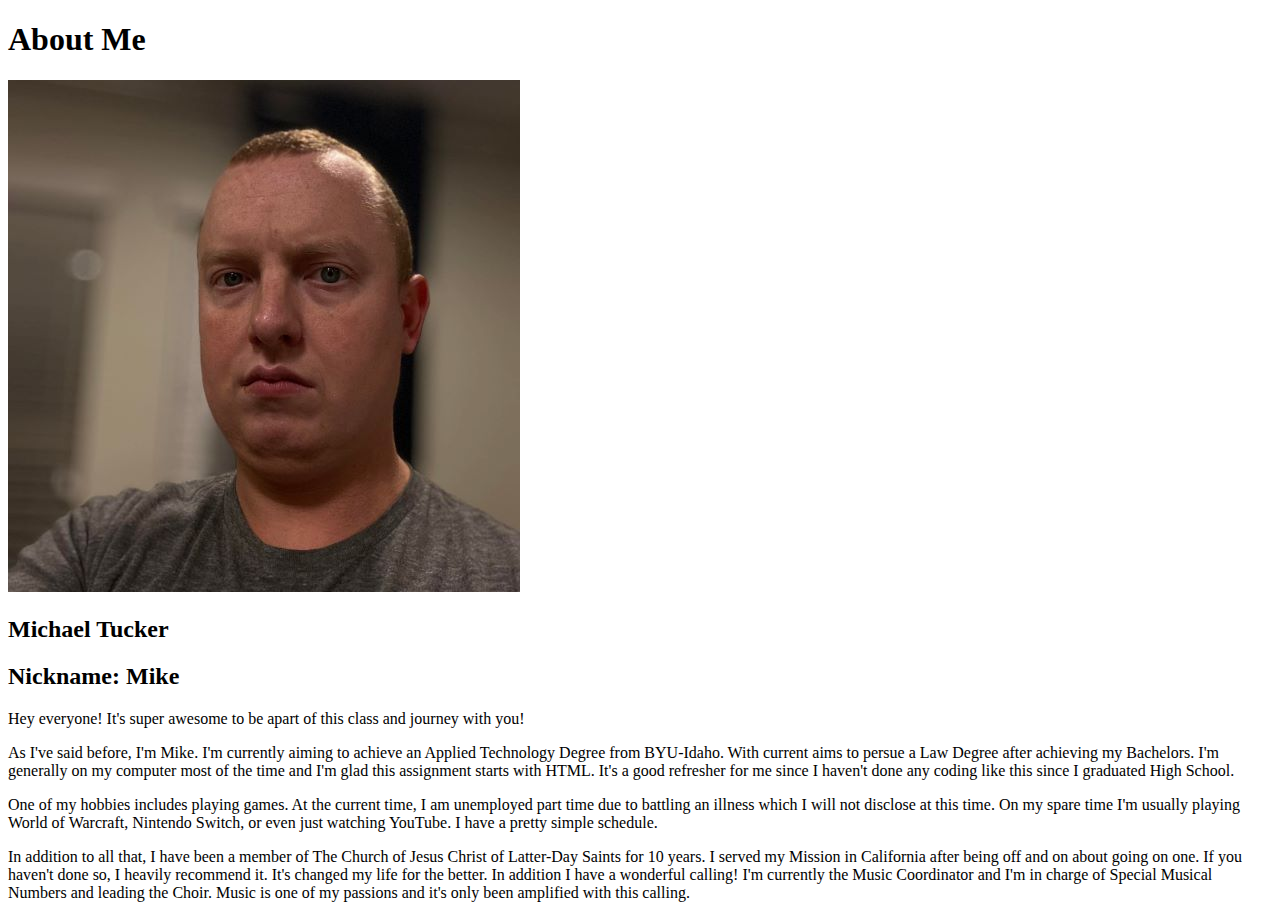
<file: aboutme/index.html>
<!DOCTYPE html>
<html lang="en">
<head>
    <meta charset="UTF-8">
    <meta http-equiv="X-UA-Compatible" content="IE=edge">
    <meta name="viewport" content="width=device-width, initialscale=1.0">
    <title>All About Me</title>
</head>
<body>
    <h1>About Me</h1>
    <img alt="Image of Me" src="images/my photo.jpg">
    <h2>Michael Tucker</h2>
    <h2>Nickname: Mike</h2>
    <p>Hey everyone! It's super awesome to be apart of this class and journey with you!</p>
    <p>As I've said before, I'm Mike. I'm currently aiming to achieve an Applied Technology Degree from BYU-Idaho. With current aims to persue a Law Degree after achieving my Bachelors. I'm generally on my computer most of the time and I'm glad this assignment starts with HTML. It's a good refresher for me since I haven't done any coding like this since I graduated High School.</p>
    <p>One of my hobbies includes playing games. At the current time, I am unemployed part time due to battling an illness which I will not disclose at this time. On my spare time I'm usually playing World of Warcraft, Nintendo Switch, or even just watching YouTube. I have a pretty simple schedule.</p>
    <p>In addition to all that, I have been a member of The Church of Jesus Christ of Latter-Day Saints for 10 years. I served my Mission in California after being off and on about going on one. If you haven't done so, I heavily recommend it. It's changed my life for the better. In addition I have a wonderful calling! I'm currently the Music Coordinator and I'm in charge of Special Musical Numbers and leading the Choir. Music is one of my passions and it's only been amplified with this calling. </p>
</body>
</file>
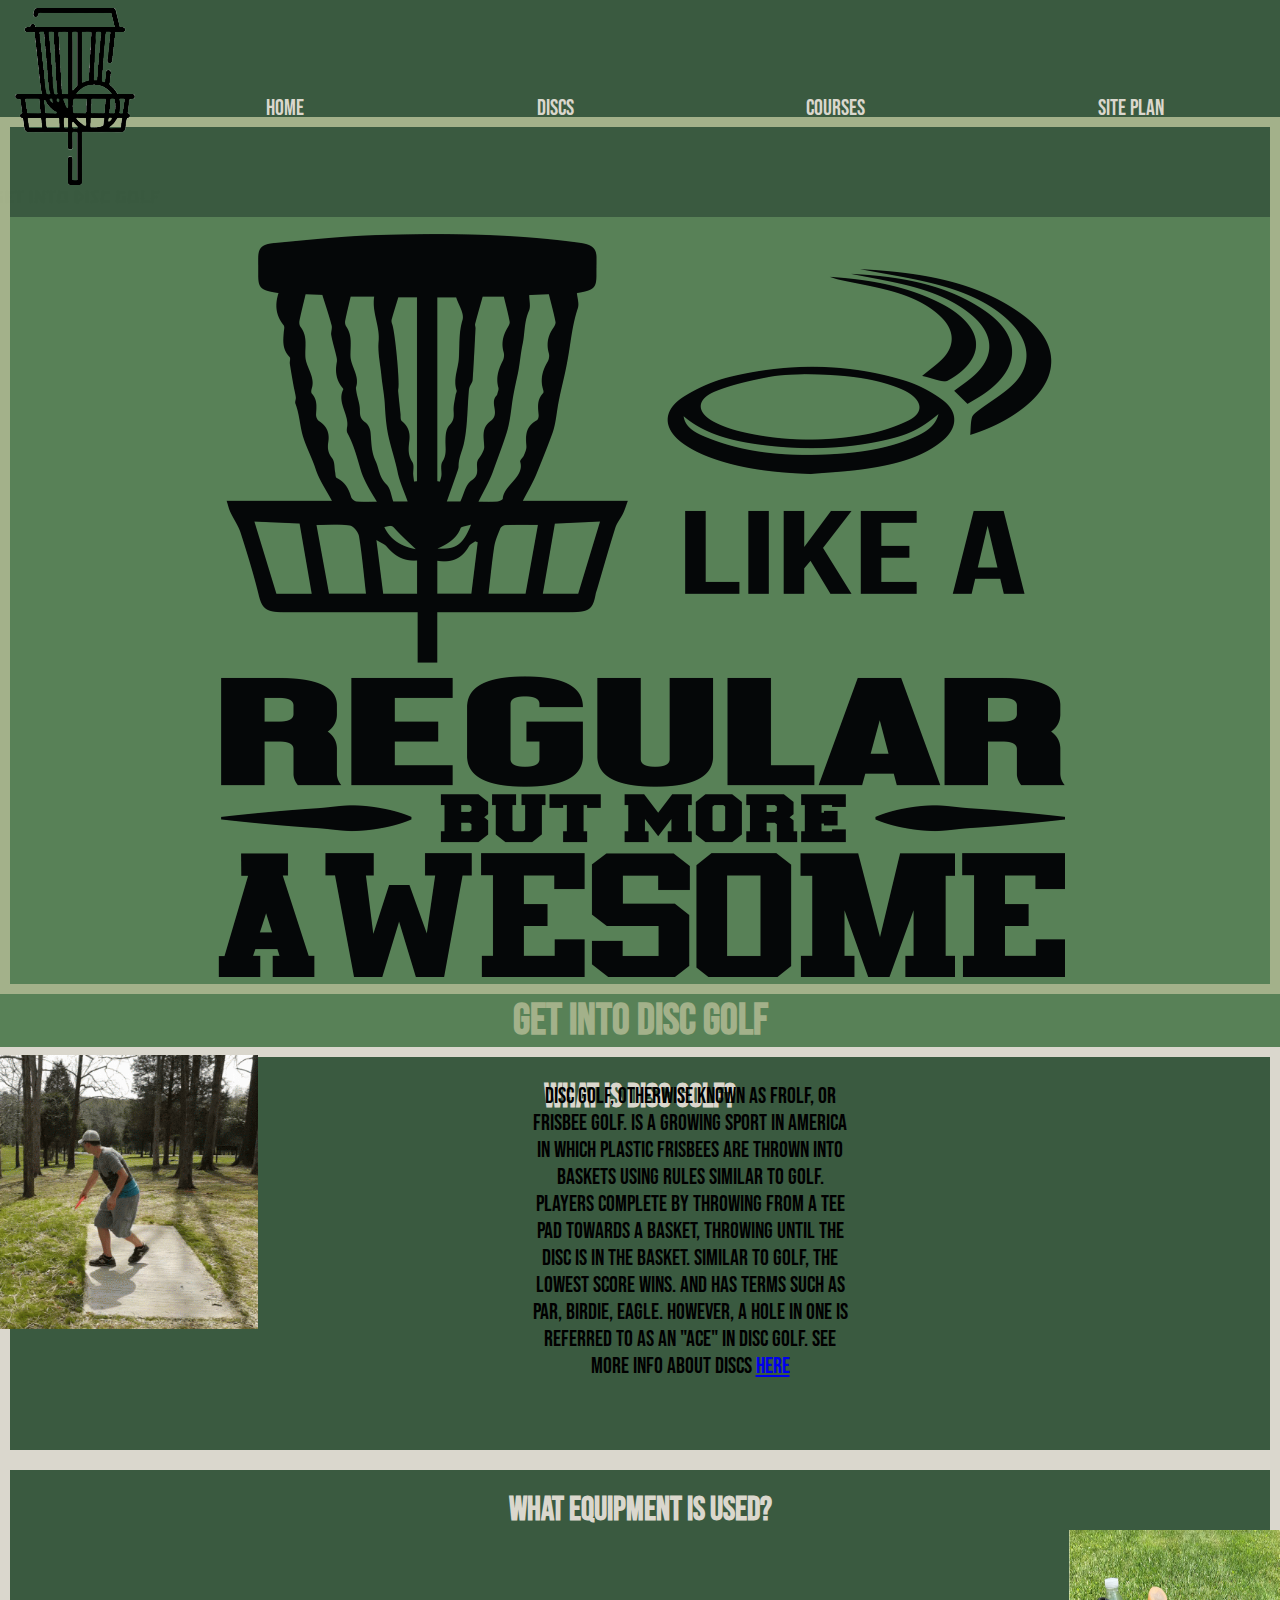
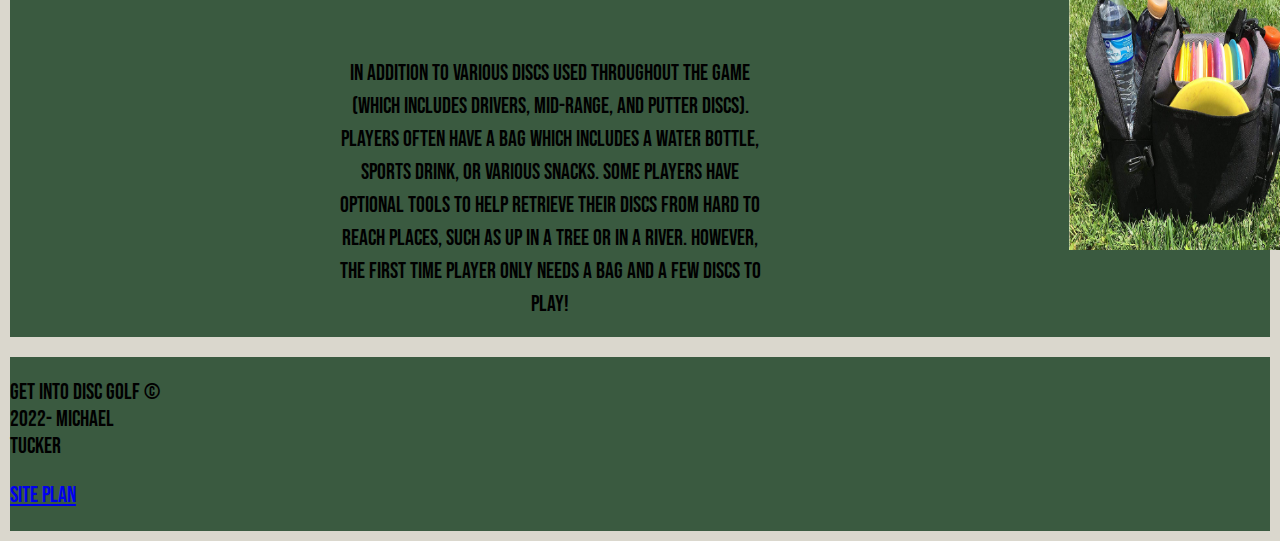
<file: discgolfsite/index.html>
<!DOCTYPE html>
<html lang="en">
<head>
    <link rel="stylesheet" href="styles/style.css">
    <meta charset="UTF-8">
    <meta http-equiv="X-UA-Compatible" content="IE=edge">
    <meta name="viewport" content="width=device-width, initial-scale=1.0">
    <title>Get Into Disc Golf Website | Get Into Disc Golf | Home Page</title>
</head>
<body>
    <div id="content">
        <header>
            <a id="logo_link" href="index.html">
                <img class="disc golf logo" src="images/discgolflogo.png" alt="Get Into Disc Golf Logo">
            </a>
            <nav>
                <a href="index.html">Home</a>
                <a href="discs.html">Discs</a>
                <a href="courses.html">Courses</a>
                <a href="site-plan-disc.html">Site Plan</a>
            </nav>
        </header>
        <div id="awesome">
            <div id="awesome-box">
                <image class="awesome-img" src="images/Home Page/homepageimage1.png" alt="Disc Golf is like regular golf, but more awesome">
                </div>
            </div>
        <main class="home-content">
            <section id="awesome-msg">
                <h1 class="disc-intro">Get Into Disc Golf</h1>
            </section>
            <section class="what-is-disc">
                <h2>What is Disc Golf?</h2>
                <img class="disc-gif" src="images/Home Page/discgolfgif.gif" alt="Man Throwing Disc">
                <p>Disc Golf, otherwise known as Frolf, or Frisbee Golf. Is a growing sport in America in which plastic frisbees are thrown into baskets using rules similar to Golf. Players complete by throwing from a tee pad towards a basket, throwing until the disc is in the basket. Similar to Golf, the lowest score wins. And has terms such as Par, Birdie, Eagle. However, a Hole in One is referred to as an "Ace" in Disc Golf. See more info about discs <a href="discs.html">here</a></p>
            </section>
            <section class="equipment">
                <h2>What Equipment Is Used?</h2>
                <img class="disc-bag" src="images/Home Page/bag.png" alt="Disc Golf Bag">
                <p>In addition to various Discs used throughout the game (which includes Drivers, Mid-Range, and Putter Discs). Players often have a bag which includes a water bottle, sports drink, or various snacks. Some players have optional tools to help retrieve their discs from hard to reach places, such as up in a tree or in a river. However, the first time player only needs a bag and a few discs to play!</p>
            </section> 
        </main>
        <footer>
            <div id="background">
                <p>Get into Disc Golf &copy; 2022- Michael Tucker</p> 
                <p><a href="site-plan-disc.html">Site Plan</a></p>
            </div>
        </footer>
    </div>
</body>
</html>
</file>
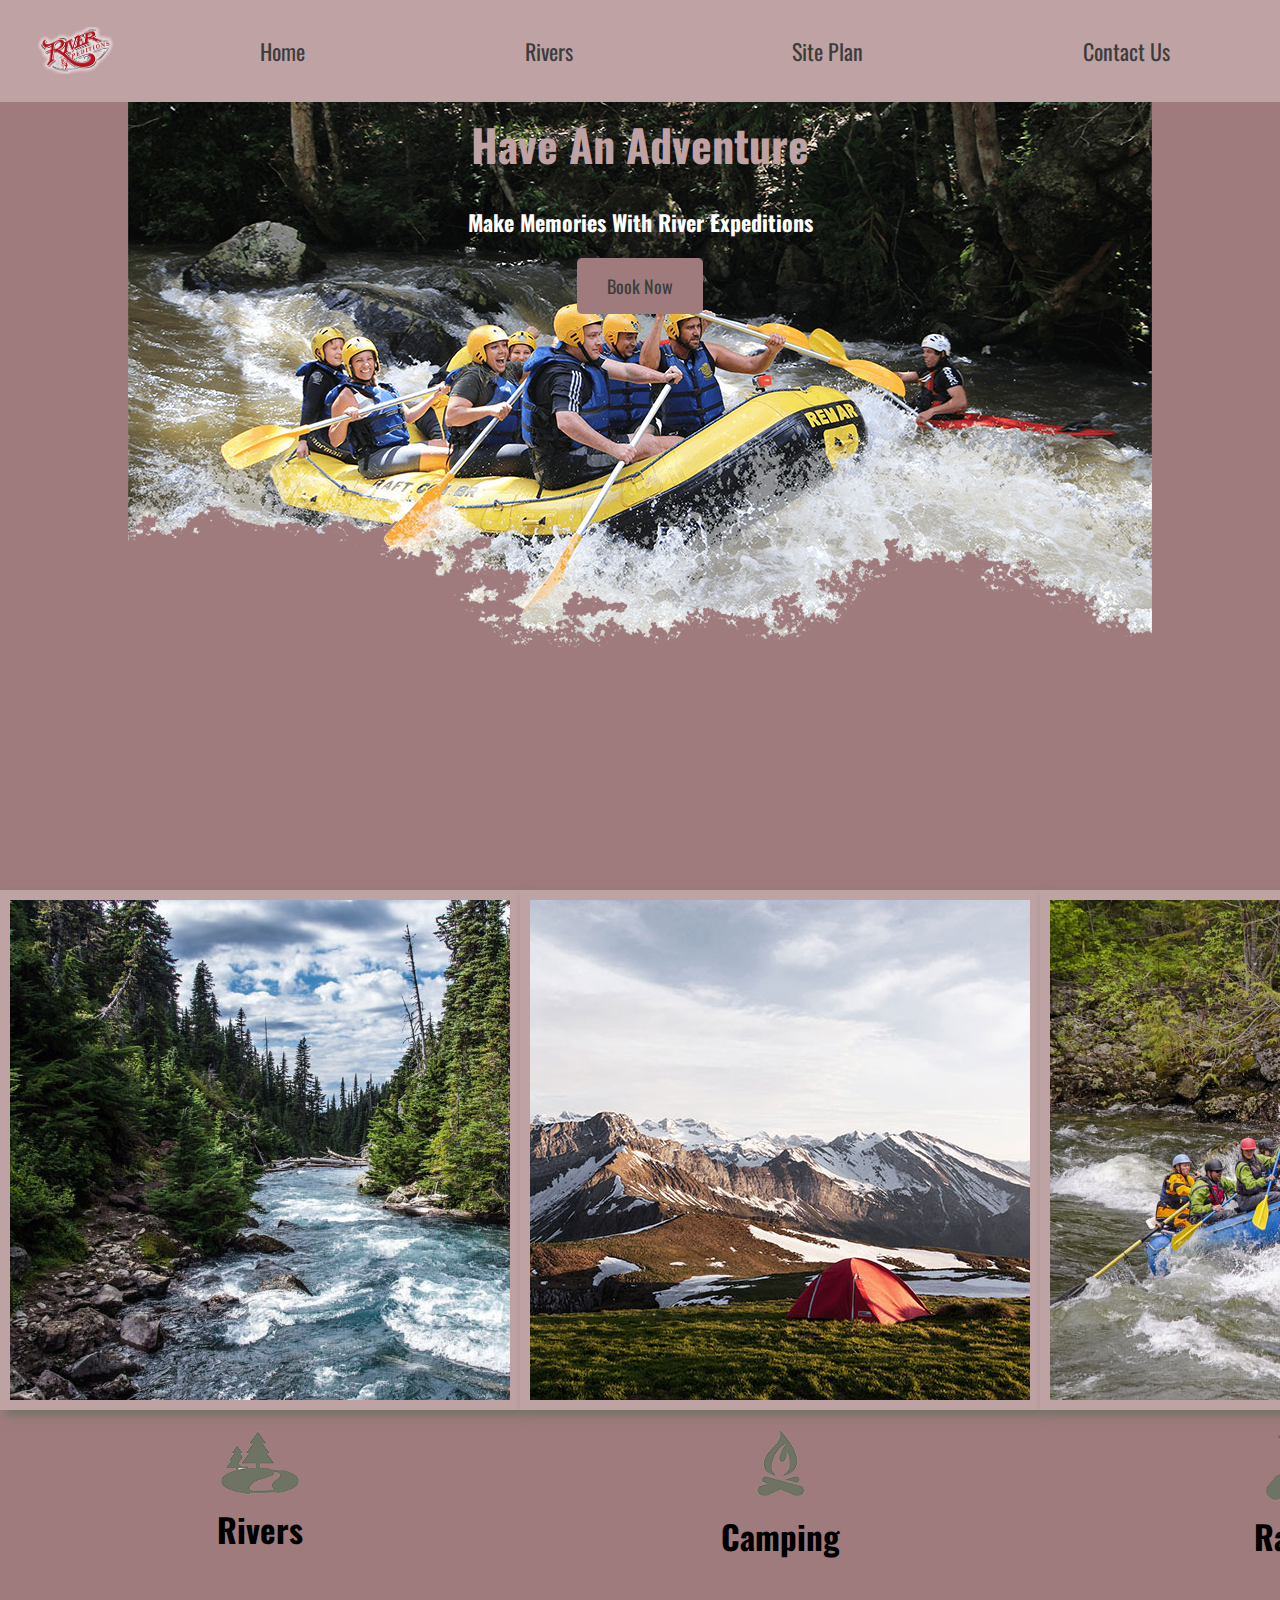
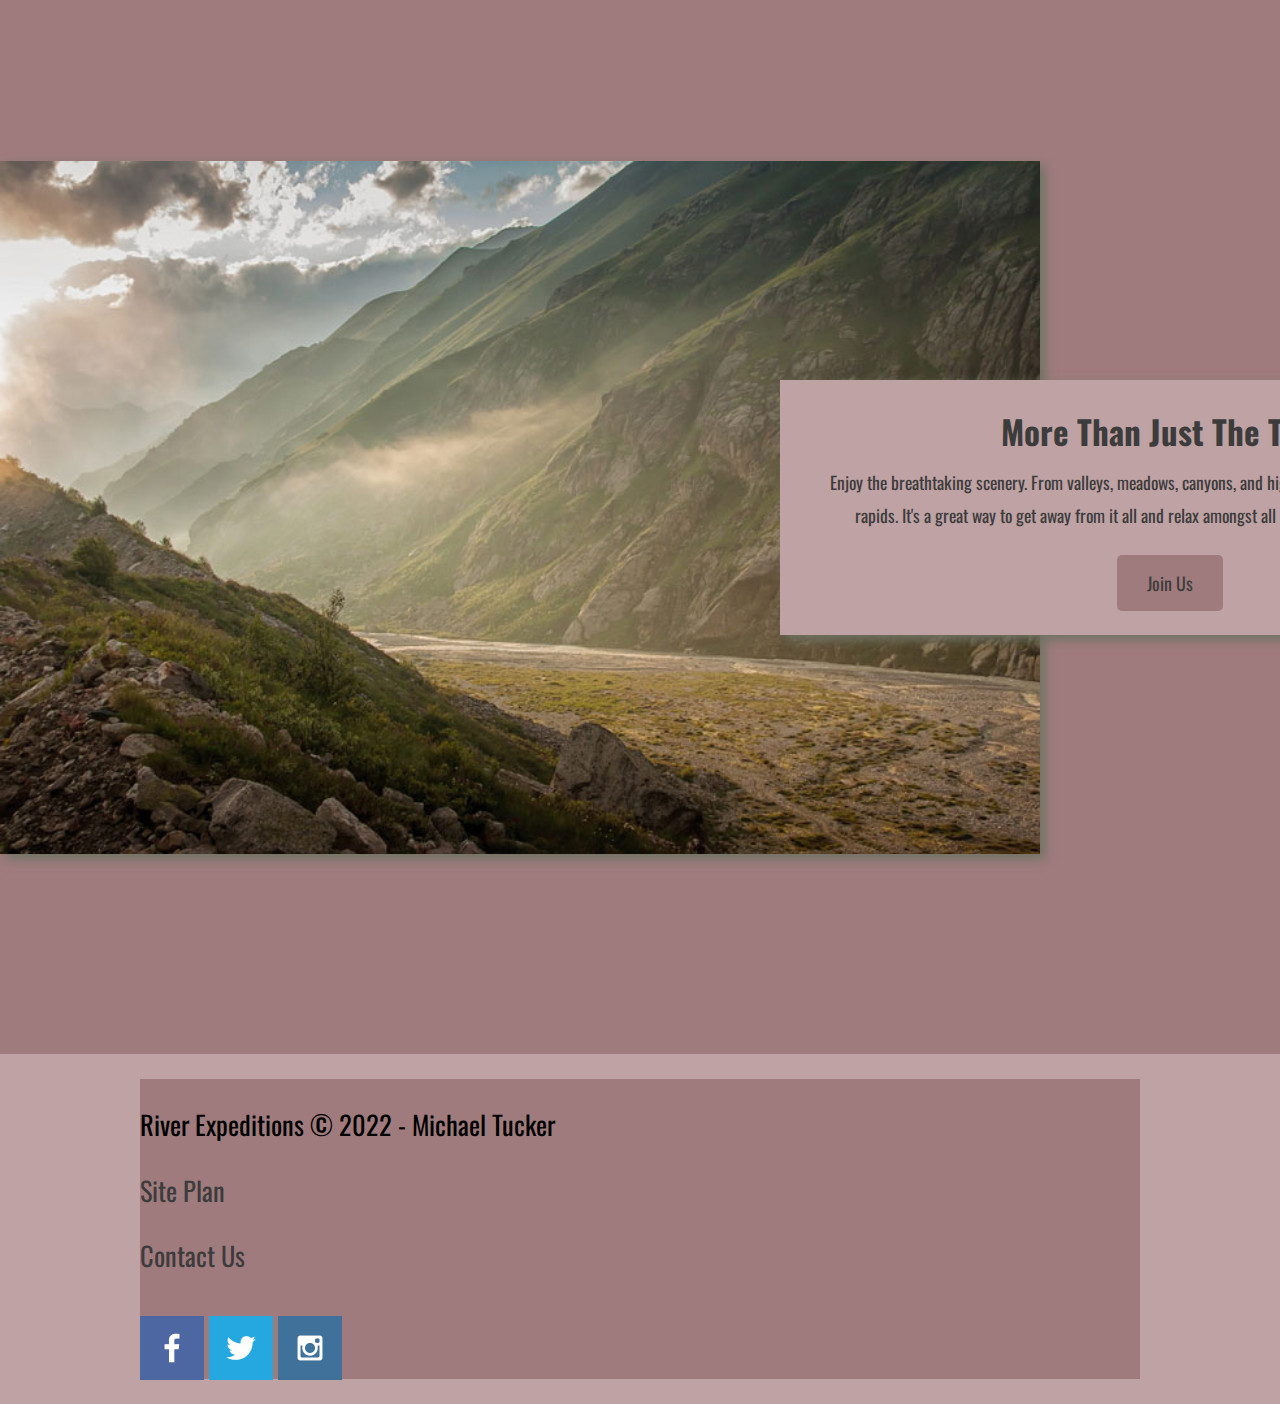
<file: wwr/index.html>
<!DOCTYPE html>
<html lang="en">
<head>
    <link rel="stylesheet" href="styles/style.css">
    <meta charset="UTF-8">
    <meta http-equiv="X-UA-Compatible" content="IE=edge">
    <meta name="viewport" content="width=device-width, initial-scale=1.0">
    <title>Whitewater Rafting Vacations | River Expeditions | Home</title>
</head>
<body>
    <div id="content">
    <header>
        <a id="logo_link" href="index.html">
            <img class="logo" src="images/riverexpeditions.png" alt="River Expeditions Logo">
        </a>
        <nav>
            <a href="index.html">Home</a>
            <a href="rivers.html">Rivers</a>
            <a href="site-plan-rafting.html">Site Plan</a>
            <a href="contactus.html">Contact Us</a>
        </nav>
    </header>
    <div id="hero">
        <div id="hero-box">
            <image class="hero-img" src="images/hero.png" alt="People enjoying white water rafting">
        </div>
        <section id="hero-msg">
            <h1 class="home-title">Have An Adventure</h1>
            <h4>Make Memories With River Expeditions</h4>
            <div class='button-box'>
                <a class='book' href="rates.html">Book Now</a>
            </div>
    </section>
</div>
<main class="home-grid">
    <section class="rivers-card">
        <img class="card-img" src="images/rivers.jpg" alt="river in forest">
        <img class="icon" src="images/river_icon.png" alt="river icon">
        <h2>Rivers</h2>
    </section>
    <section class="camping-card">
        <img class="card-img" src="images/camping.jpg" alt="tent in mountains">
        <img class="icon" src="images/fire_icon.png" alt="fire icon">
        <h2>Camping</h2>
    </section>
    <section class="rapids-card">
        <img class="card-img" src="images/rapids.jpg" alt="rafting boat">
        <img class="icon" src="images/oars.png" alt="oars icon">
        <h2>Rapids</h2>
    </section>
    <img class="mountains" src="images/mountains.jpg" alt="Misty mountains">
    <section class="msg">
        <h2>More Than Just The Thrill</h2>
        <p>Enjoy the breathtaking scenery. From valleys, meadows, canyons, and high peaks; it's way more than just the rapids. It's a great way to get away from it all and relax amongst all the beauty of the great outdoors. </p>
        <a class='join' href="rivers.html">Join Us</a>
    </section>
</main>
<footer>
    <div id="background">
    <p> River Expeditions &copy; 2022 - Michael Tucker</p>
    <p><a href="site-plan_rafting.html">Site Plan</a></p>
    <p><a href="contactus.html">Contact Us</a></p>
    <div class="social">
        <a href="https://facebook.com" target="_blank">
            <img src="images/facebook.png" alt="fb icon">
        </a>
        <a href="https://twitter.com" target="_blank">
            <img src="images/twitter.png" alt="twitter icon">
        </a>
        <a href="https://instagram.com" target="_blank">
            <img src="images/instagram.png" alt="instagram icon">
        </a>
    </div>
</div>
</footer>
</body>
</html>
</file>
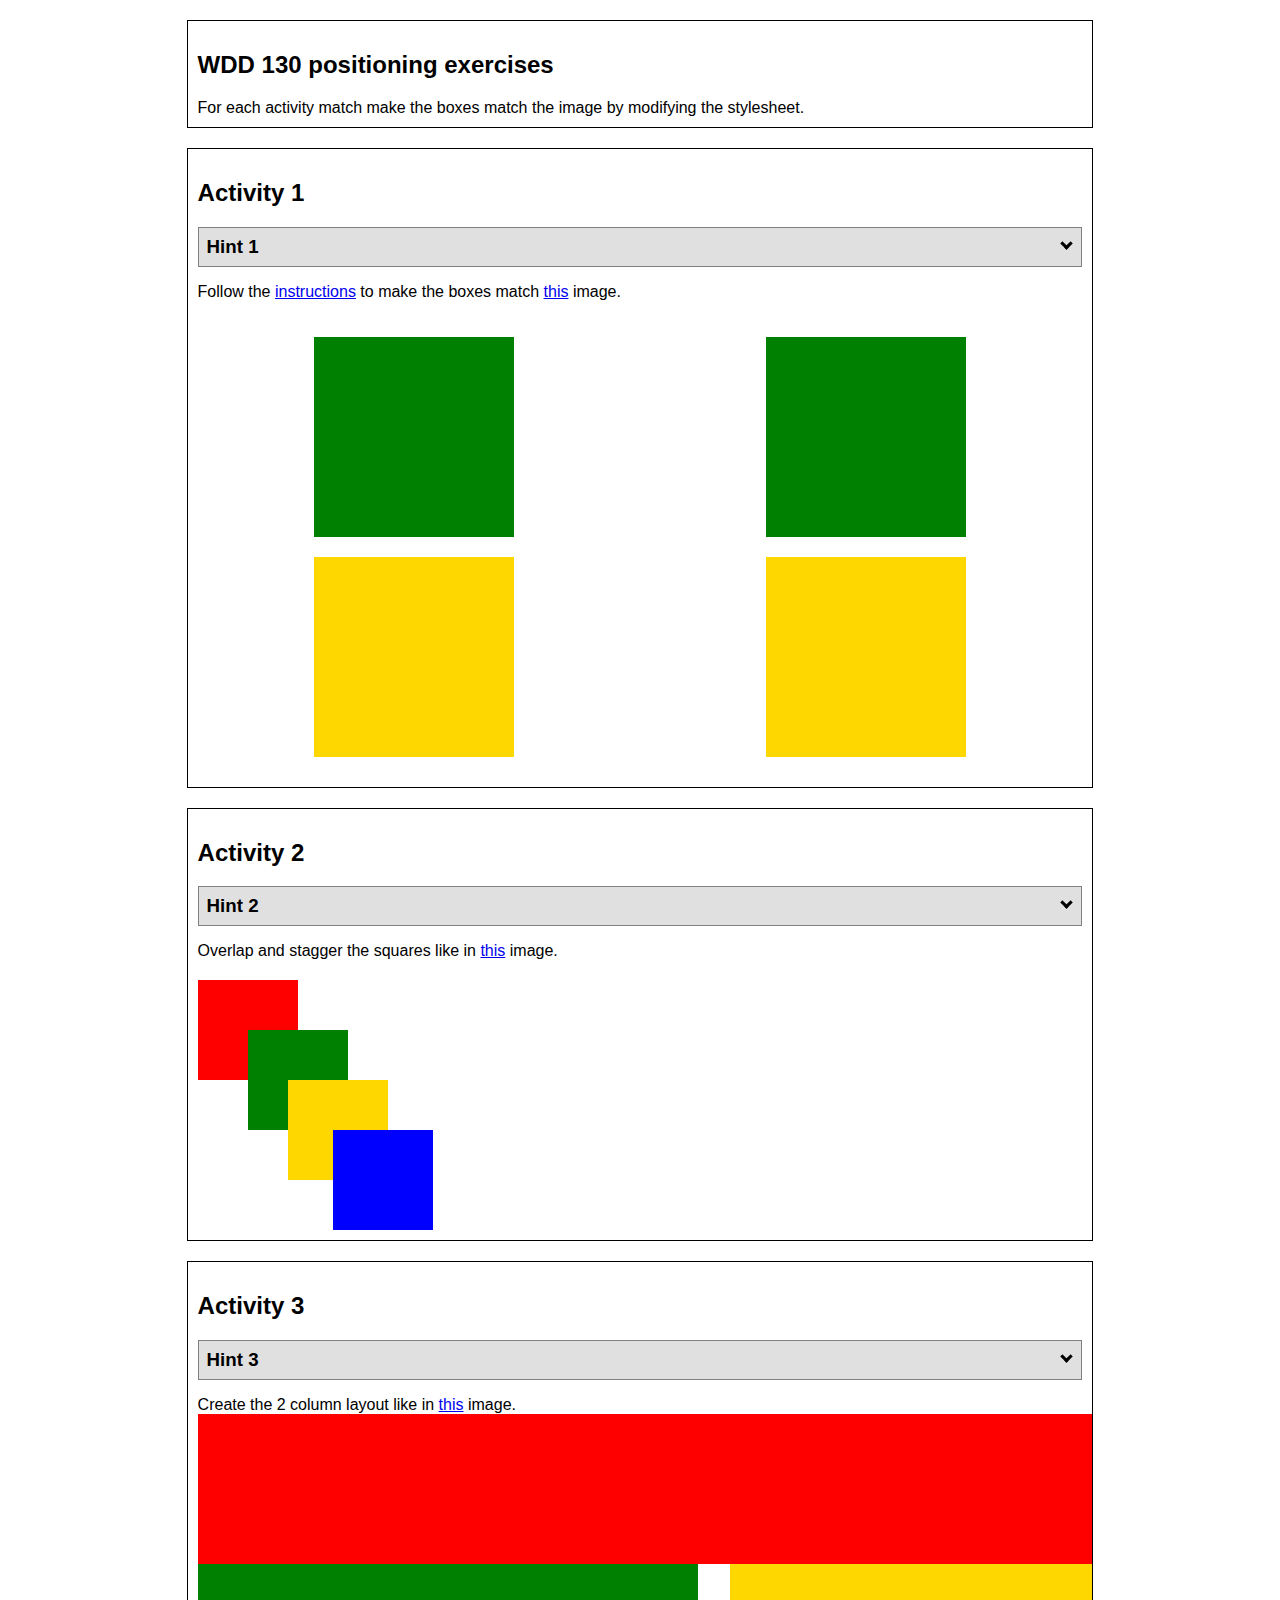
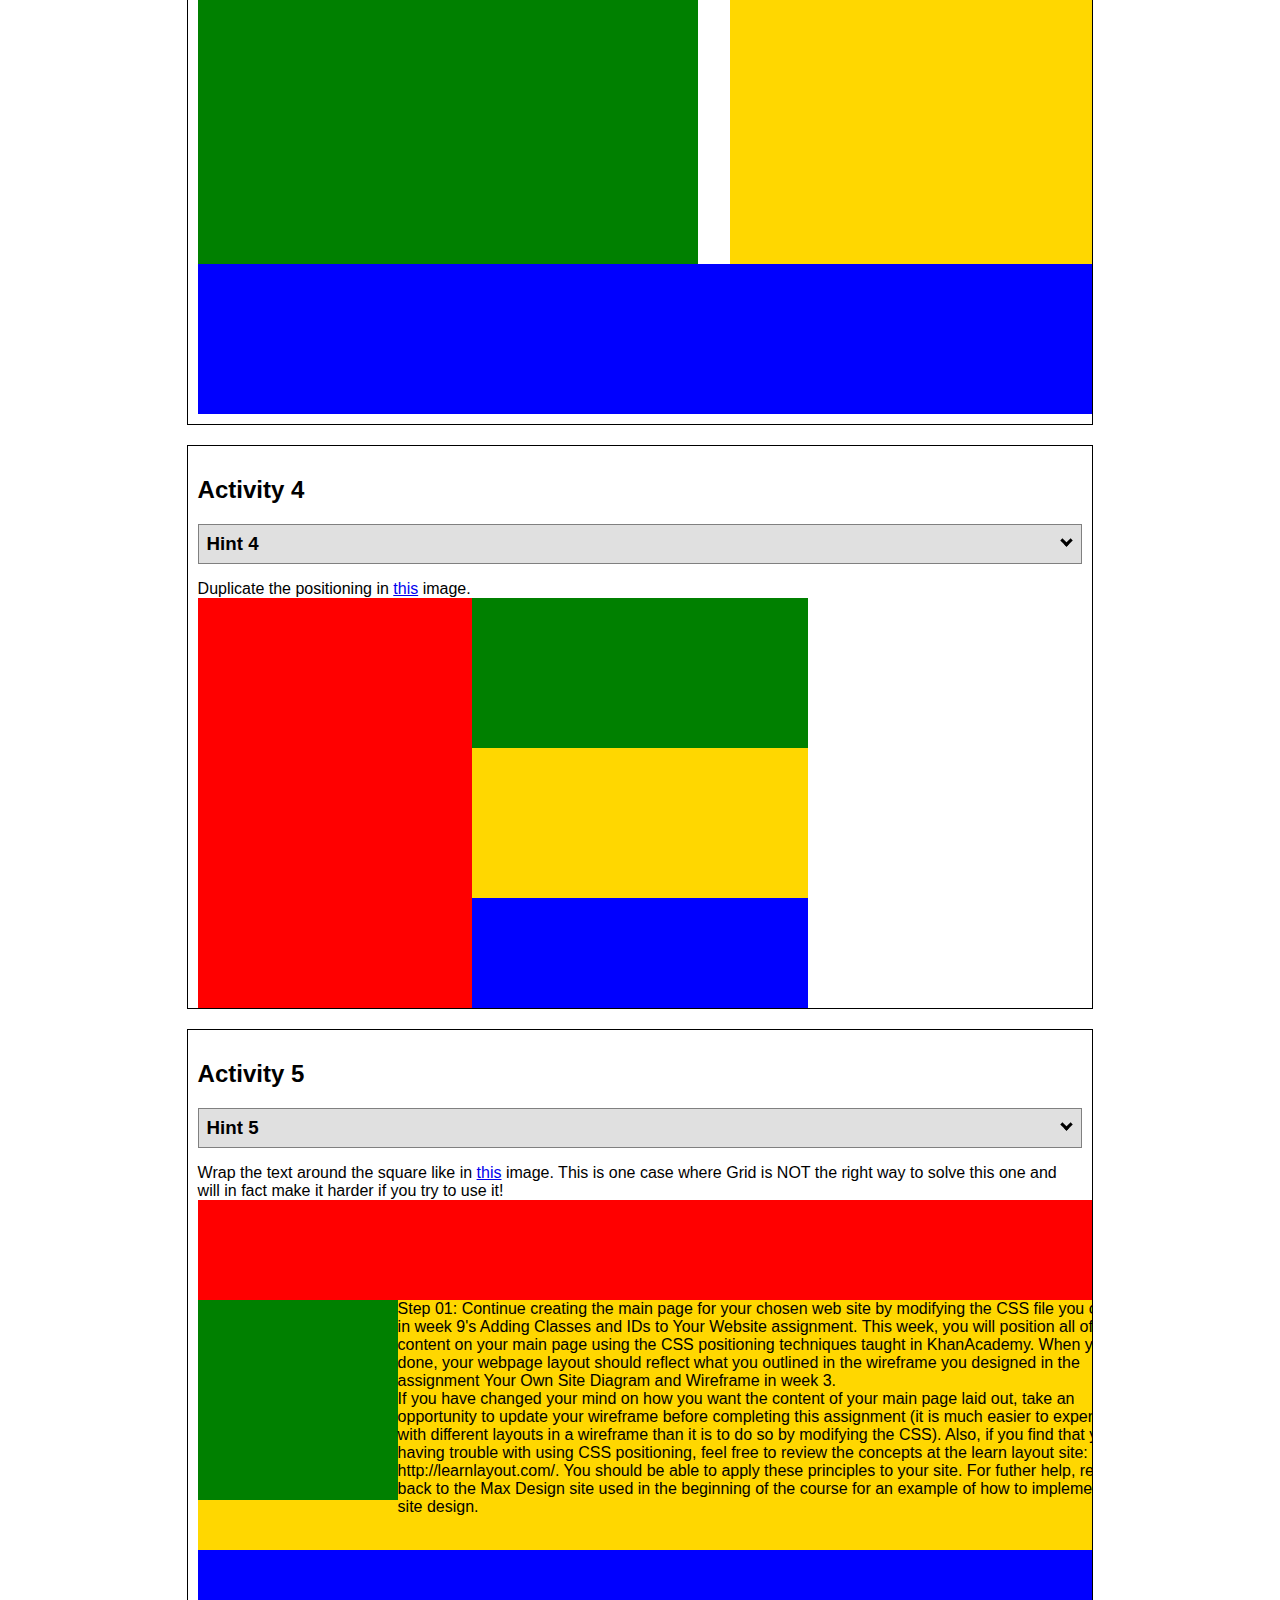
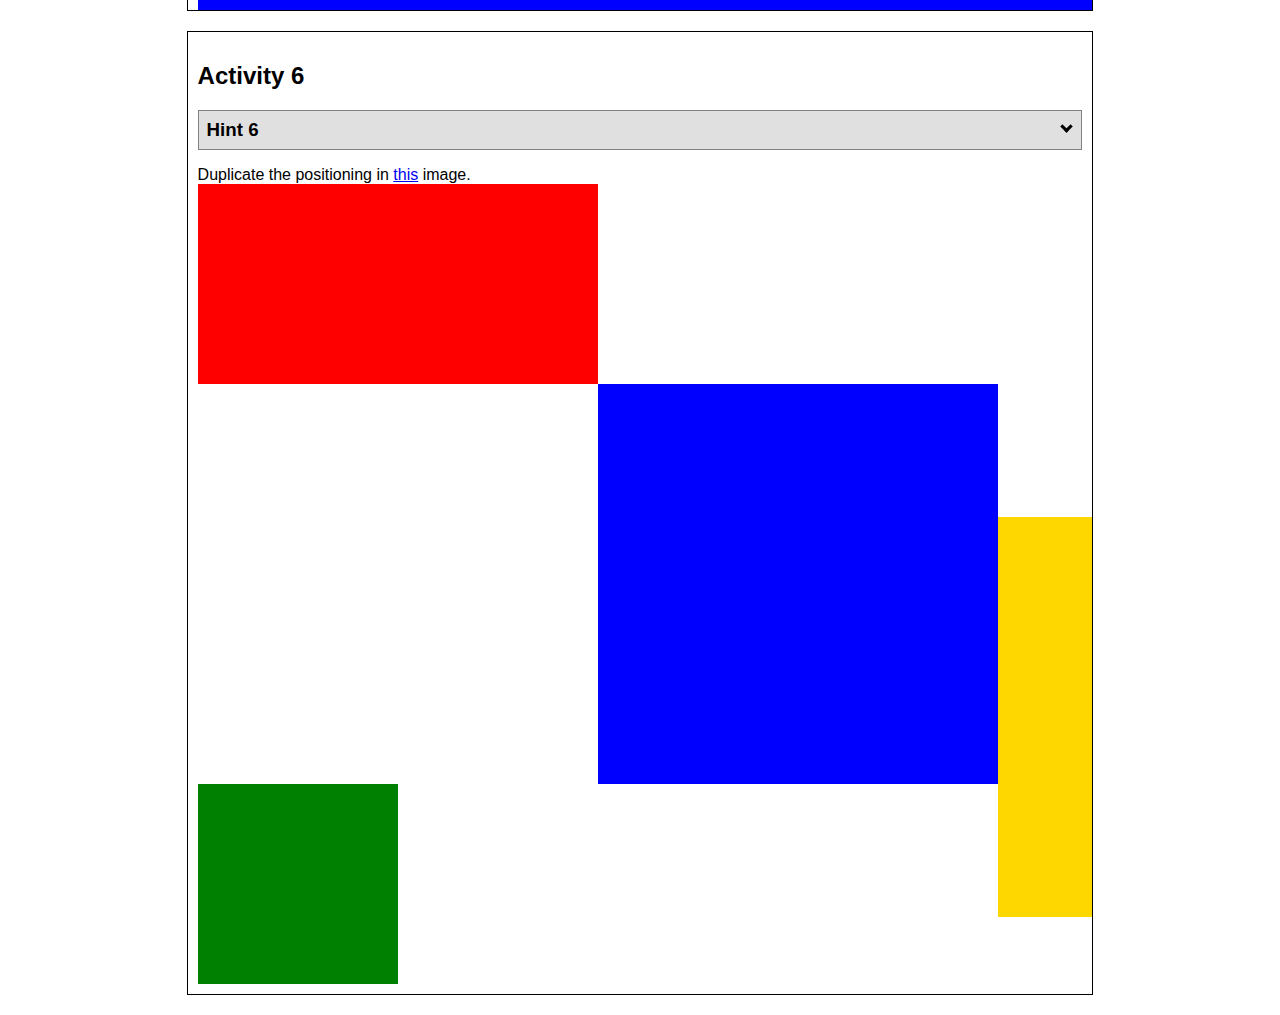
<file: positioning.html>
<!DOCTYPE html>
<html lang="en">
  <head>
    <!-- HTML - Name: positioning.html -->
    <title>Positioning Activity</title>
    <link rel="stylesheet" type="text/css" href="positionstyles.css" />
  </head>
  <body>
    <div class="activity">
      <h2>WDD 130 positioning exercises</h2>
      For each activity match make the boxes match the image by modifying the stylesheet.</div>
    <div class="activity">
      <h2>Activity 1</h2>
      <section class="hint"><input type="checkbox" ><i></i> <h3>Hint 1</h3><div><p>Check out the <a href="https://byui-wdd.github.io/wdd130/activities/w06-css-positioning.html" target="_blank">activity instructions</a> in Ilearn!</p></div></section>
      <p>Follow the <a href="https://byui-wdd.github.io/wdd130/activities/w06-css-positioning.html" target="_blank">instructions</a> to make the boxes match  <a href="https://byui-wdd.github.io/wdd130/images/example1.png" target="_blank">this</a> image.</p>
      <div class="content1" >
        <div class="red1" ></div>
        <div class="green1" ></div>
        <div class="green1" ></div>
        <div class="yellow1"></div>
        <div class="yellow1"></div>
        <div class="blue1"></div>
      </div>
    </div>
    <div class="activity">
      <h2>Activity 2</h2>
      <section class="hint"><input type="checkbox" > <h3>Hint 2</h3><i></i><div><p>Remember that the best way to shift elements around slightly on the page is with Margins.  You could also use Grid.  Either would work for this. If you choose margin, you can use a <em>negative</em> margin. (ie margin-top: -20px;)</p><h4>Properties used:</h4><ul><li>margin-top, margin-left</li><li>...or...</li><li>grid-template-columns: 50px 50px 50px 50px 50px </li></ul></div></section>
      <p>Overlap and stagger the squares like in <a href="https://byui-wdd.github.io/wdd130/images/example2.png" target="_blank">this</a> image.</p>
      <div class="content2" >
        <div class="red2" ></div>
        <div class="green2" ></div>
        <div class="yellow2"></div>
        <div class="blue2"></div>
      </div>
    </div>
    <div class="activity">
      <h2>Activity 3</h2>
      <section class="hint"><input type="checkbox" > <h3>Hint 3</h3><i></i><div><p>This one is going to be best solved with CSS Grid. Remember to make the boxes the right width first...then start moving them around. </p><h4>Properties used:</h4><ul><li>display:grid;</li><li>grid-template-columns:</li><li>grid-column-gap:</li>
        <li>grid-column:</li>  </ul></div></section>
      Create the 2 column layout like in <a href="https://byui-wdd.github.io/wdd130/images/example3.png" target="_blank">this</a>  image.
      <div class="content3" >
        <div class="red3" ></div>
        <div class="green3" ></div>
        <div class="yellow3"></div>
        <div class="blue3"></div>
      </div>
    </div>
    <div class="activity">
      <h2>Activity 4</h2>
      <section class="hint"><input type="checkbox" > <h3>Hint 4</h3><i></i><div><p>For the others we have been primarily concerned with width. For this one you will need to adjust height as well. </p><h4>Properties used:</h4><ul><li>display:grid;</li><li>grid-template-columns:</li><li>grid-row:</li></ul></div></section>
      Duplicate the positioning in <a href="https://byui-wdd.github.io/wdd130/images/example4.png" target="_blank">this</a> image. 
      <div class="content4" >
        <div class="red4" ></div>
        <div class="green4" ></div>
        <div class="yellow4"></div>
        <div class="blue4"></div>
      </div>
    </div>

    <div class="activity">
      <h2>Activity 5</h2>
      <section class="hint"><input type="checkbox" > <h3>Hint 5</h3><i></i><div><p>Grid is <strong>not</strong> the right way to do this.  In fact there is only one way to really do that...and that is with float. Remember that we float the thing we want the text to wrap around.  Also remember to start by making all the shapes the right size and shape.</p><h4>Properties used:</h4><ul><li>float: left;</li></ul></div></section>
      Wrap the text around the square like in <a href="https://byui-wdd.github.io/wdd130/images/example5.png" target="_blank">this</a> image. This is one case where Grid is NOT the right way to solve this one and will in fact make it harder if you try to use it!
      <div class="content5" >
        <div class="red5" ></div>
        <div class="green5" ></div>
        <div class="yellow5">Step 01: Continue creating the main page for your chosen web site by modifying the CSS file you created in week 9's Adding Classes and IDs to Your Website assignment. This week, you will position all of the content on your main page using the CSS positioning techniques taught in KhanAcademy. When you are done, your webpage layout should reflect what you outlined in the wireframe you designed in the assignment Your Own Site Diagram and Wireframe in week 3. <br />
          If you have changed your mind on how you want the content of your main page laid out, take an opportunity to update your wireframe before completing this assignment (it is much easier to experiment with different layouts in a wireframe than it is to do so by modifying the CSS). Also, if you find that you are having trouble with using CSS positioning, feel free to review the concepts at the learn layout site: http://learnlayout.com/. You should be able to apply these principles to your site. For futher help, refer back to the Max Design site used in the beginning of the course for an example of how to implement your site design.</div>
        <div class="blue5"></div>
      </div>
    </div>
    <div class="activity">
      <h2>Activity 6</h2>
      <section class="hint"><input type="checkbox" > <h3>Hint 6</h3><i></i><div><p>This one is all about visualizing the grid behind the layout. If you are having a hard time doing that first: all the sizes are even multiples of 100, and second here is another example with the lines drawn: <a href="https://byui-wdd.github.io/wdd130/images/example6-hint.png" target="_blank">example 6 with lines</a>. For this one you will find it easiest if you use px for the column width. You can also use <kbd>z-index</kbd> to control the element layering.    </p><h4>Properties used:</h4><ul><li>display:grid;</li><li>grid-template-columns:</li><li>grid-column:</li><li>grid-row:</li><li><a href="https://www.w3schools.com/cssref/pr_pos_z-index.asp" target="_blank">z-index:</a></li></ul></div></section>
      Duplicate the positioning in <a href="https://byui-wdd.github.io/wdd130/images/example6.png" target="_blank">this</a> image.
      <div class="content6" >
        <div class="red6" ></div>
        <div class="green6" ></div>
        <div class="yellow6"></div>
        <div class="blue6"></div>
      </div>
    </div>
  </body>
</html>
</file>
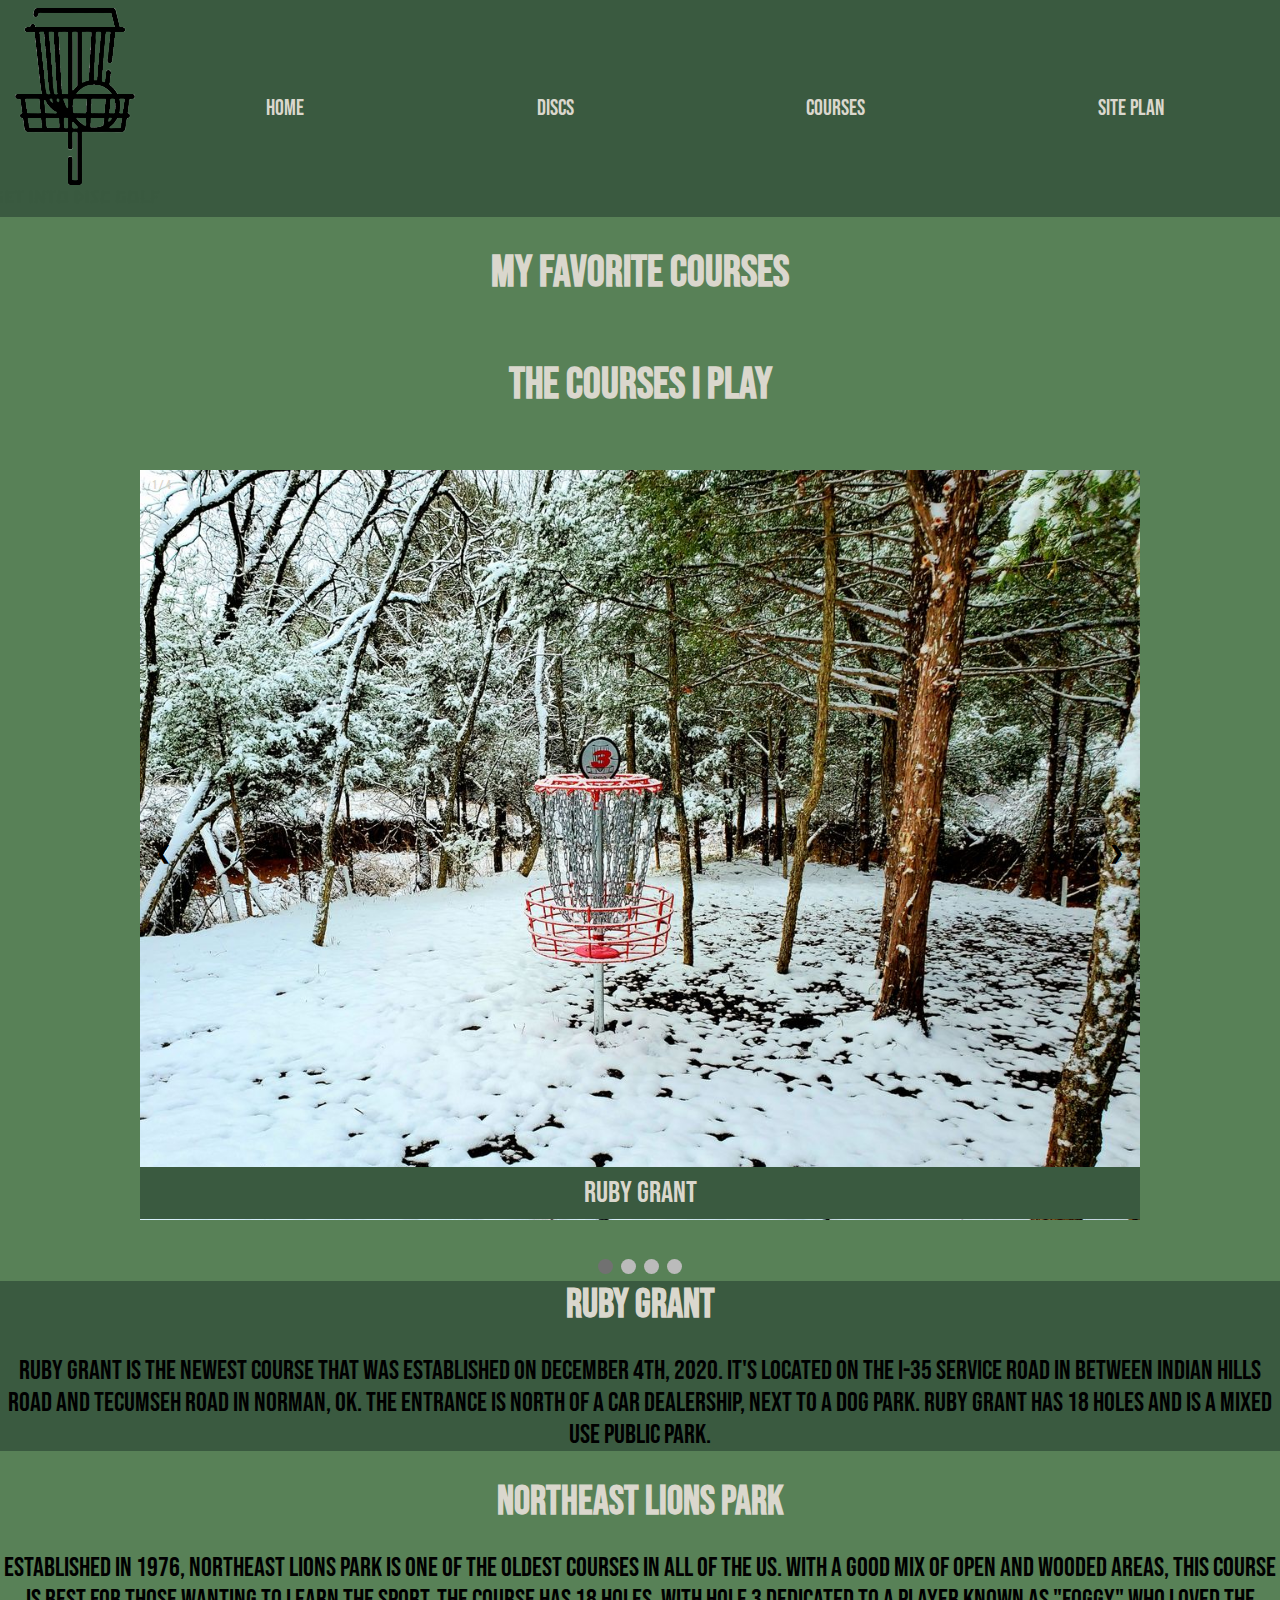
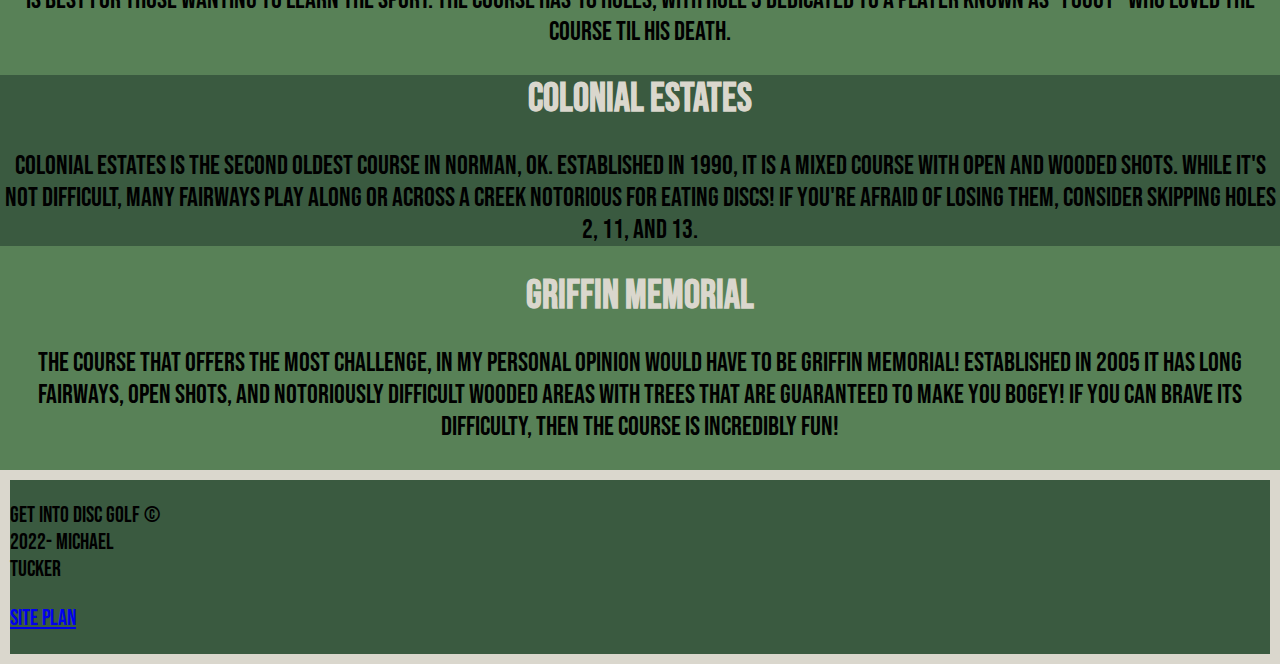
<file: discgolfsite/courses.html>
<!DOCTYPE html>
<html lang="en">
<head>
    <link rel="stylesheet" href="styles/style.css">
    <meta charset="UTF-8">
    <meta http-equiv="X-UA-Compatible" content="IE=edge">
    <meta name="viewport" content="width=device-width, initial-scale=1.0">
    <title>Get Into Disc Golf Website | Get Into Disc Golf | Courses Page</title>
</head>
<body>
    <header>
        <a id="logo_link" href="index.html">
            <img class="disc golf logo" src="images/discgolflogo.png" alt="Get Into Disc Golf Logo">
        </a>
        <nav>
            <a href="index.html">Home</a>
            <a href="discs.html">Discs</a>
            <a href="courses.html">Courses</a>
            <a href="site-plan-disc.html">Site Plan</a>
        </nav>
    </header>
    <div id="coursesintro">
        <section id="courses-intro-msg">
            <h1 class="courses-title">My Favorite Courses</h1>
            <h4>The Courses I Play</h4>
        </section>
    </div>
    <!-- Slideshow container -->
<div class="slideshow-container">

    <!-- Full-width images with number and caption text -->
    <div class="mySlides fade">
      <div class="numbertext">1 / 4</div>
      <img src="images/Courses Near Author/rubygrant.jpg" style="width:100%">
      <div class="text">Ruby Grant</div>
    </div>
  
    <div class="mySlides fade">
      <div class="numbertext">2 / 4</div>
      <img src="images/Courses Near Author/lionspark.jpg" style="width:100%">
      <div class="text">Northeast Lions Park</div>
    </div>
  
    <div class="mySlides fade">
      <div class="numbertext">3 / 4</div>
      <img src="images/Courses Near Author/colonialestates.jpg" style="width:100%">
      <div class="text">Colonial Estates</div>
    </div>
    
    <div class="mySlides fade">
        <div class="numbertext">4 / 4</div>
        <img src="images/Courses Near Author/griffinpark.jpg" style="width:100%">
        <div class="text">Griffin Park</div>
      </div>
  
    <!-- Next and previous buttons -->
    <a class="prev" onclick="plusSlides(-1)">❮</a>
    <a class="next" onclick="plusSlides(1)">❯</a>
  </div>
  <br>
  
  <!-- The dots/circles -->
  <div style="text-align:center">
    <span class="dot" onclick="currentSlide(1)"></span>
    <span class="dot" onclick="currentSlide(2)"></span>
    <span class="dot" onclick="currentSlide(3)"></span>
    <span class="dot" onclick="currentSlide(4)"></span>
  </div>
  <script>
    let slideIndex = 1;
    showSlides(slideIndex);
    
    function plusSlides(n) {
      showSlides(slideIndex += n);
    }
    
    function currentSlide(n) {
      showSlides(slideIndex = n);
    }
    
    function showSlides(n) {
      let i;
      let slides = document.getElementsByClassName("mySlides");
      let dots = document.getElementsByClassName("dot");
      if (n > slides.length) {slideIndex = 1}    
      if (n < 1) {slideIndex = slides.length}
      for (i = 0; i < slides.length; i++) {
        slides[i].style.display = "none";  
      }
      for (i = 0; i < dots.length; i++) {
        dots[i].className = dots[i].className.replace(" active", "");
      }
      slides[slideIndex-1].style.display = "block";  
      dots[slideIndex-1].className += " active";
    }
    </script>
    <main class="home-grid">
        <section class="ruby-grant">
            <h2>Ruby Grant</h2> 
            <p>Ruby Grant is the newest course that was established on December 4th, 2020. It's located on the I-35 Service Road in between Indian Hills Road and Tecumseh Road in Norman, OK. The entrance is north of a car dealership, next to a dog park. Ruby Grant has 18 holes and is a mixed use public park.</p>
        </section>
        <section class="lions-park">
            <h2>Northeast Lions Park</h2> 
            <p>Established in 1976, Northeast Lions Park is one of the oldest courses in all of the US. With a good mix of open and wooded areas, this course is best for those wanting to learn the sport. The course has 18 holes, with Hole 3 dedicated to a player known as "Foggy" who loved the course til his death.</p>
        </section>
        <section class="colonial-estates">
            <h2>Colonial Estates</h2> 
            <p>Colonial Estates is the Second Oldest Course in Norman, OK. Established in 1990, it is a mixed course with open and wooded shots. While it's not difficult, many fairways play along or across a creek notorious for eating discs! If you're afraid of losing them, consider skipping holes 2, 11, and 13.</p>
        </section>
        <section class="griffin-memorial">
            <h2>Griffin Memorial</h2> 
            <p>The course that offers the most challenge, in my personal opinion would have to be Griffin Memorial! Established in 2005 it has long fairways, open shots, and notoriously difficult wooded areas with trees that are guaranteed to make you bogey! If you can brave its difficulty, then the course is incredibly fun!</p>
        </section>
    </main>
    <footer>
        <div id="background">
            <p>Get into Disc Golf &copy; 2022- Michael Tucker</p> 
            <p><a href="site-plan-disc.html">Site Plan</a></p>
        </div>
    </footer>
</body>
</html>
</file>
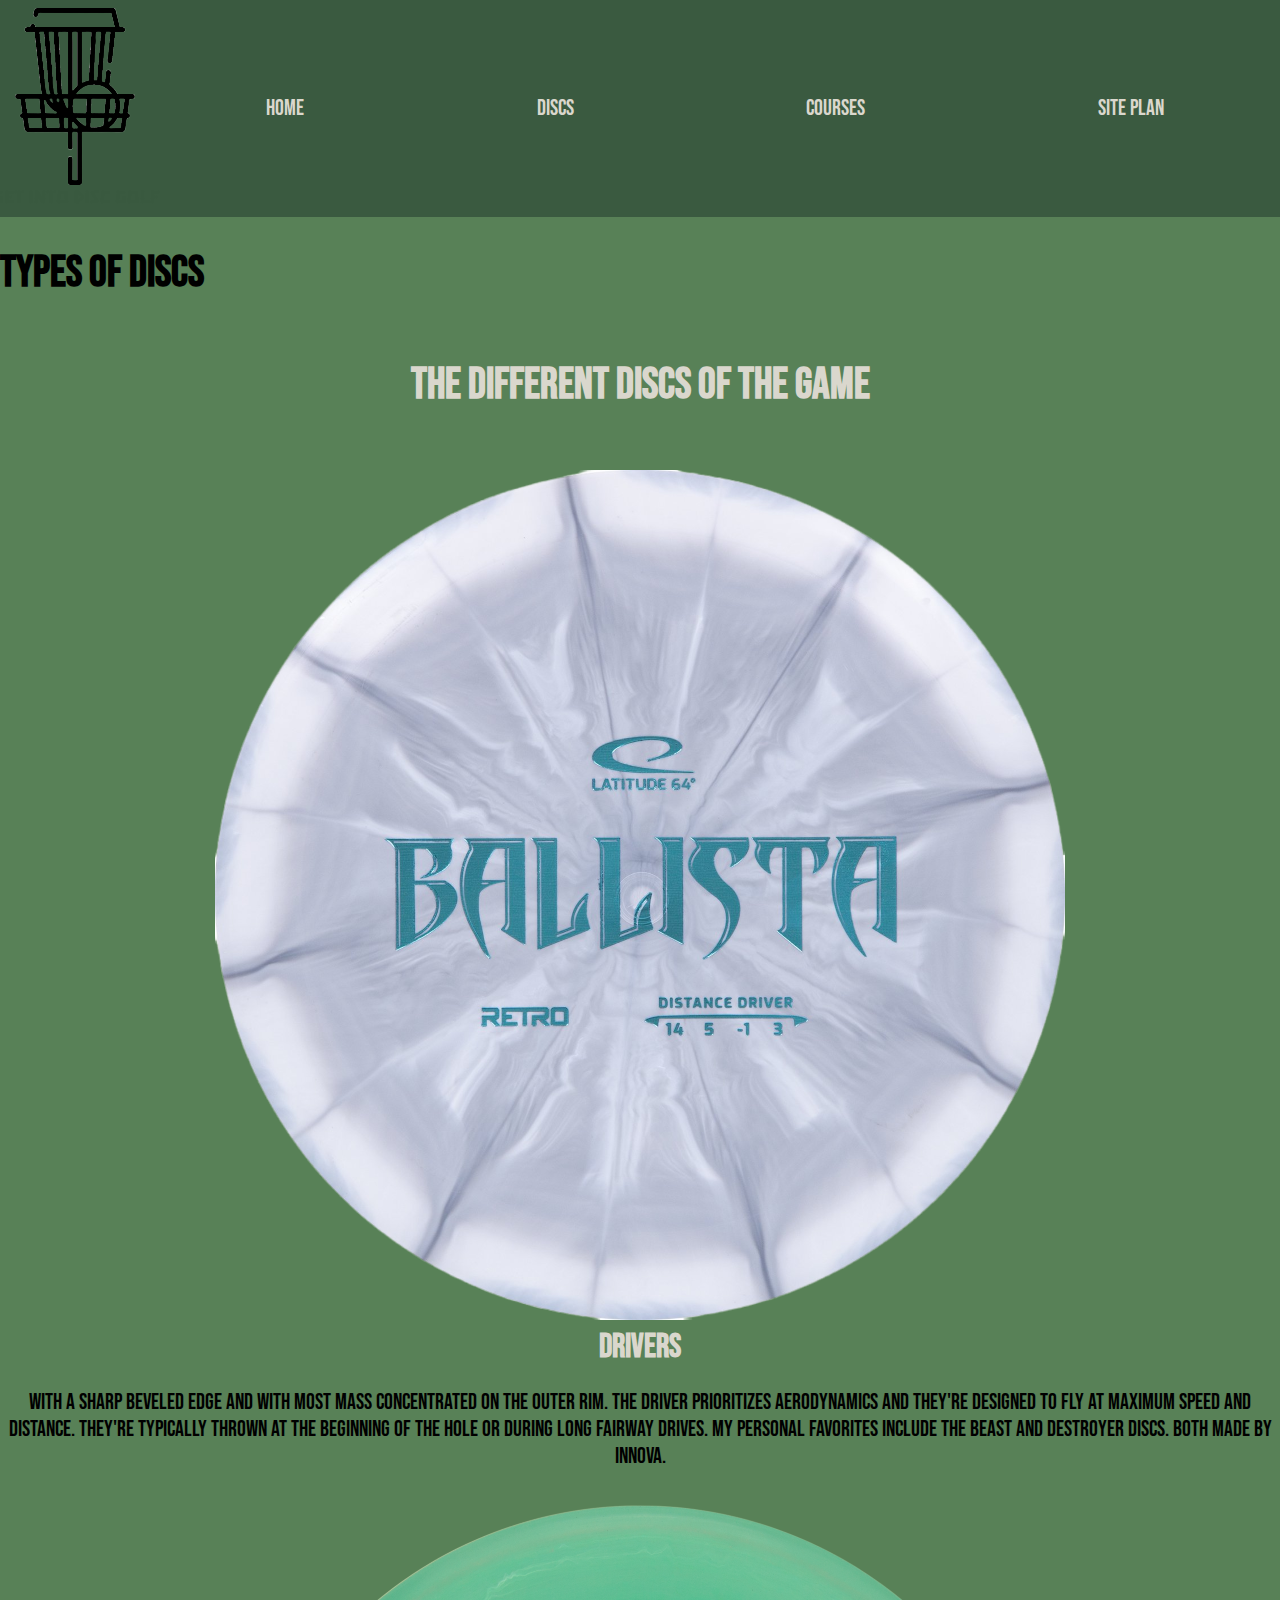
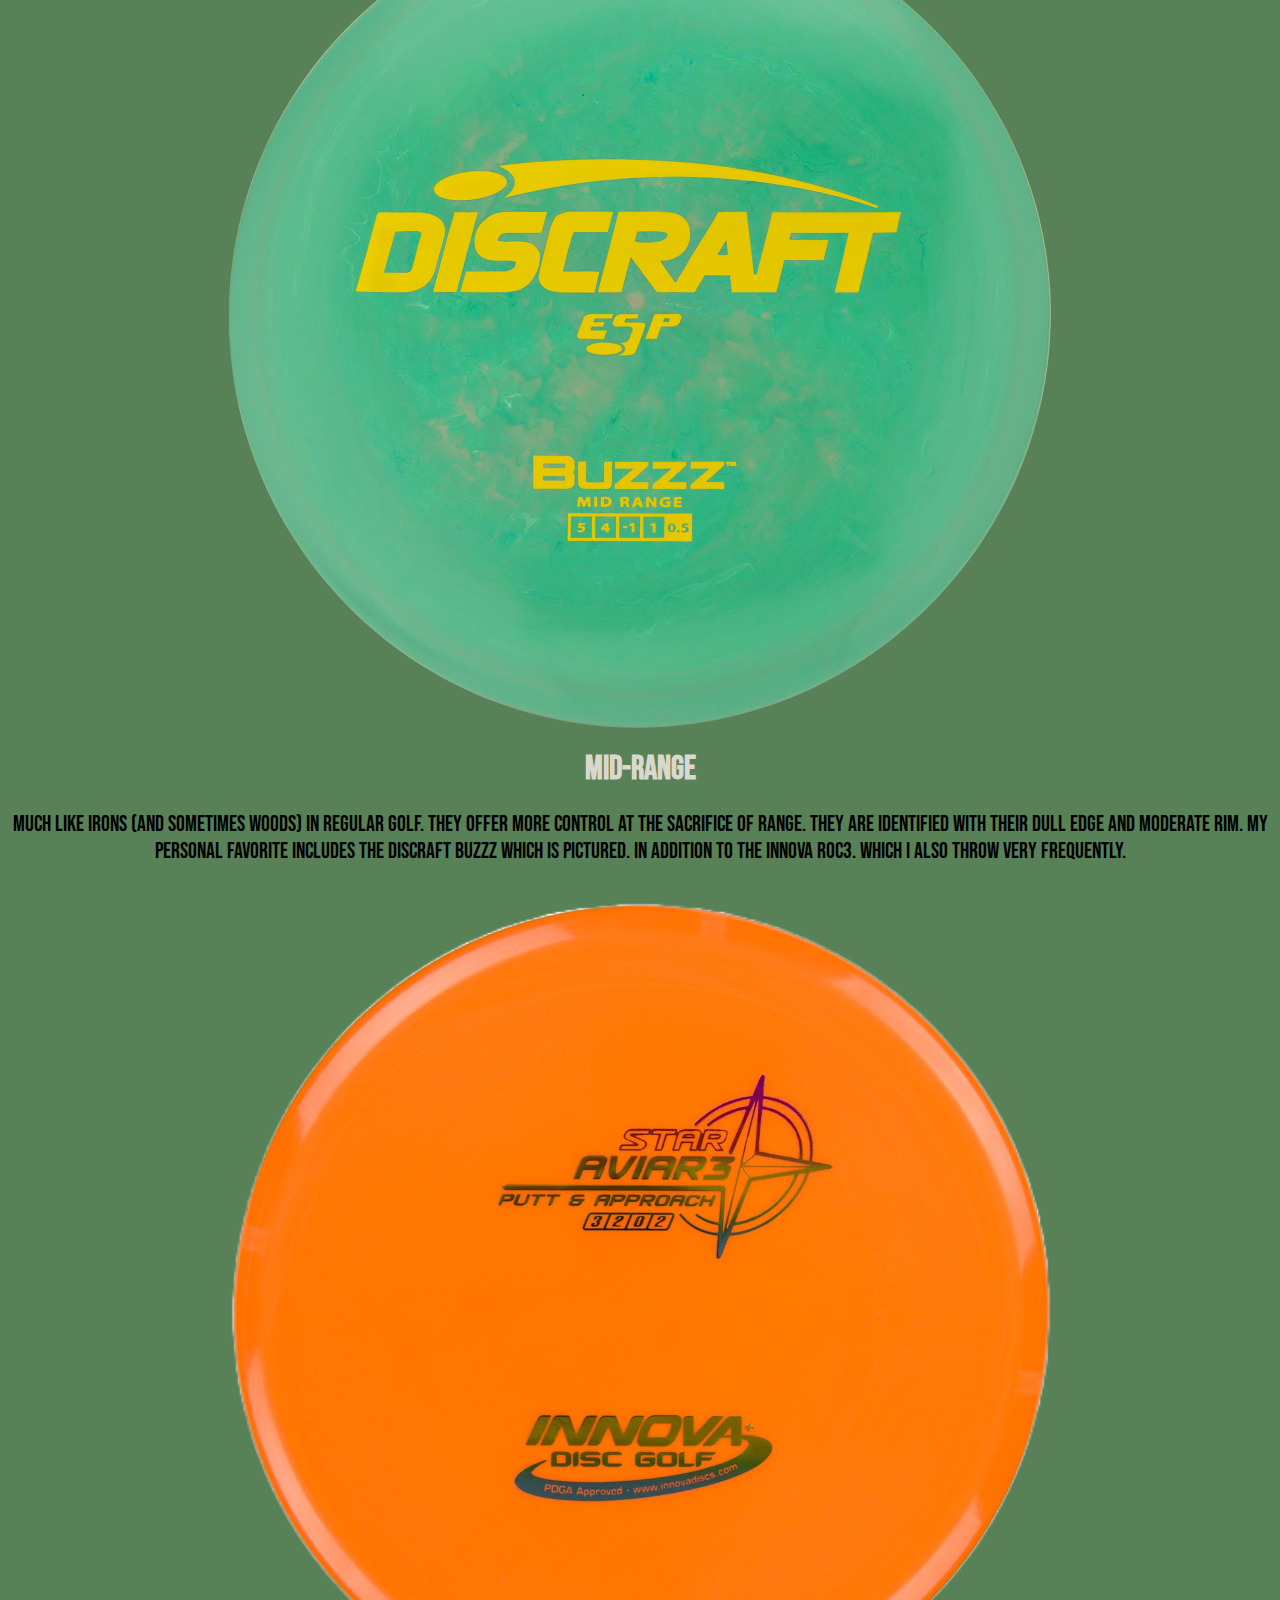
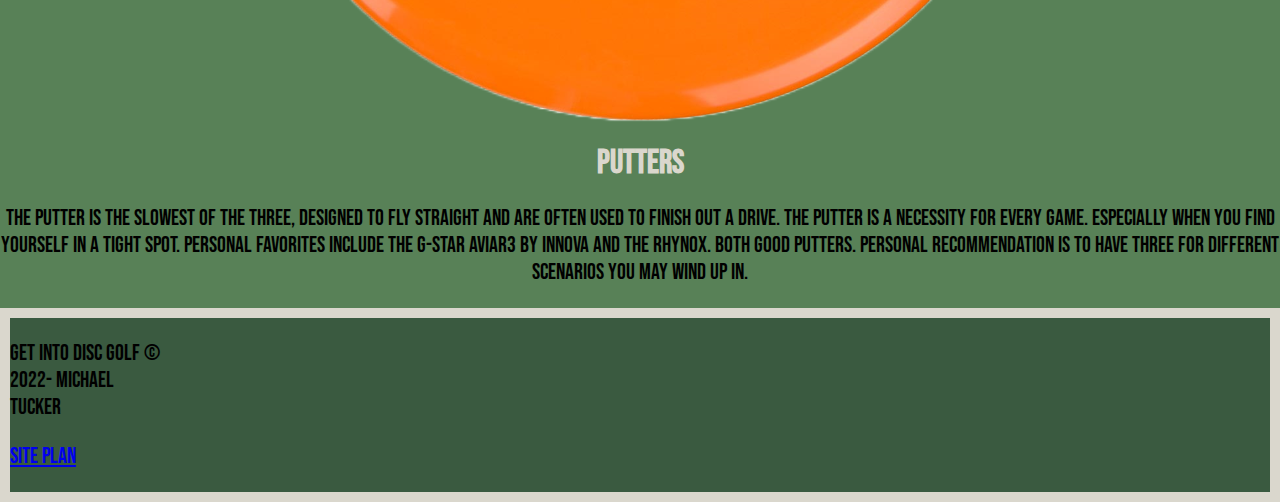
<file: discgolfsite/discs.html>
<!DOCTYPE html>
<html lang="en">
<head>
    <link rel="stylesheet" href="styles/style.css">
    <meta charset="UTF-8">
    <meta http-equiv="X-UA-Compatible" content="IE=edge">
    <meta name="viewport" content="width=device-width, initial-scale=1.0">
    <title>Get Into Disc Golf Website | Get Into Disc Golf | Discs Page</title>
</head>
<body>
    <header>
        <a id="logo_link" href="index.html">
            <img class="disc golf logo" src="images/discgolflogo.png" alt="Get Into Disc Golf Logo">
        </a>
        <nav>
            <a href="index.html">Home</a>
            <a href="discs.html">Discs</a>
            <a href="courses.html">Courses</a>
            <a href="site-plan-disc.html">Site Plan</a>
        </nav>
    </header>
    <div id="discsintro">
        <section id="disc-intro-msg">
            <h1 class="disc-title">Types of Discs</h1>
            <h4>The Different Discs of the Game</h4>
        </section>
    </div>
    <main class="home-grid">
        <section class="drivers">
            <img class="driver-img" src="images/Disc Page/ballistaresized.png" alt="disc golf driver">
            <h2>Drivers</h2> 
            <p>With a sharp beveled edge and with most mass concentrated on the outer rim. The driver prioritizes aerodynamics and they're designed to fly at maximum speed and distance. They're typically thrown at the beginning of the hole or during long fairway drives. My personal favorites include the Beast and Destroyer discs. Both made by Innova.</p>
        </section>
        <section class="mid-range">
            <img class="mid-range-img" src="images/Disc Page/discgolfmidrange.png" alt="disc golf mid-range">
            <h2>Mid-Range</h2> 
            <p>Much like Irons (and sometimes Woods) in regular golf. They offer more control at the sacrifice of range. They are identified with their dull edge and moderate rim. My personal favorite includes the Discraft Buzzz which is pictured. In addition to the Innova Roc3. Which I also throw very frequently.</p>
        </section>
        <section class="putters">
            <img class="putter-img" src="images/Disc Page/discgolfputter.png" alt="disc golf putter">
            <h2>Putters</h2> 
            <p>The Putter is the slowest of the three, designed to fly straight and are often used to finish out a drive. The Putter is a necessity for every game. Especially when you find yourself in a tight spot. Personal favorites include the G-Star Aviar3 by Innova and the RhynoX. Both good putters. Personal recommendation is to have three for different scenarios you may wind up in.</p>
        </section>
    </main>
    <footer>
        <div id="background">
            <p>Get into Disc Golf &copy; 2022- Michael Tucker</p> 
            <p><a href="site-plan-disc.html">Site Plan</a></p>
        </div>
    </footer>
</body>
</html>
</file>
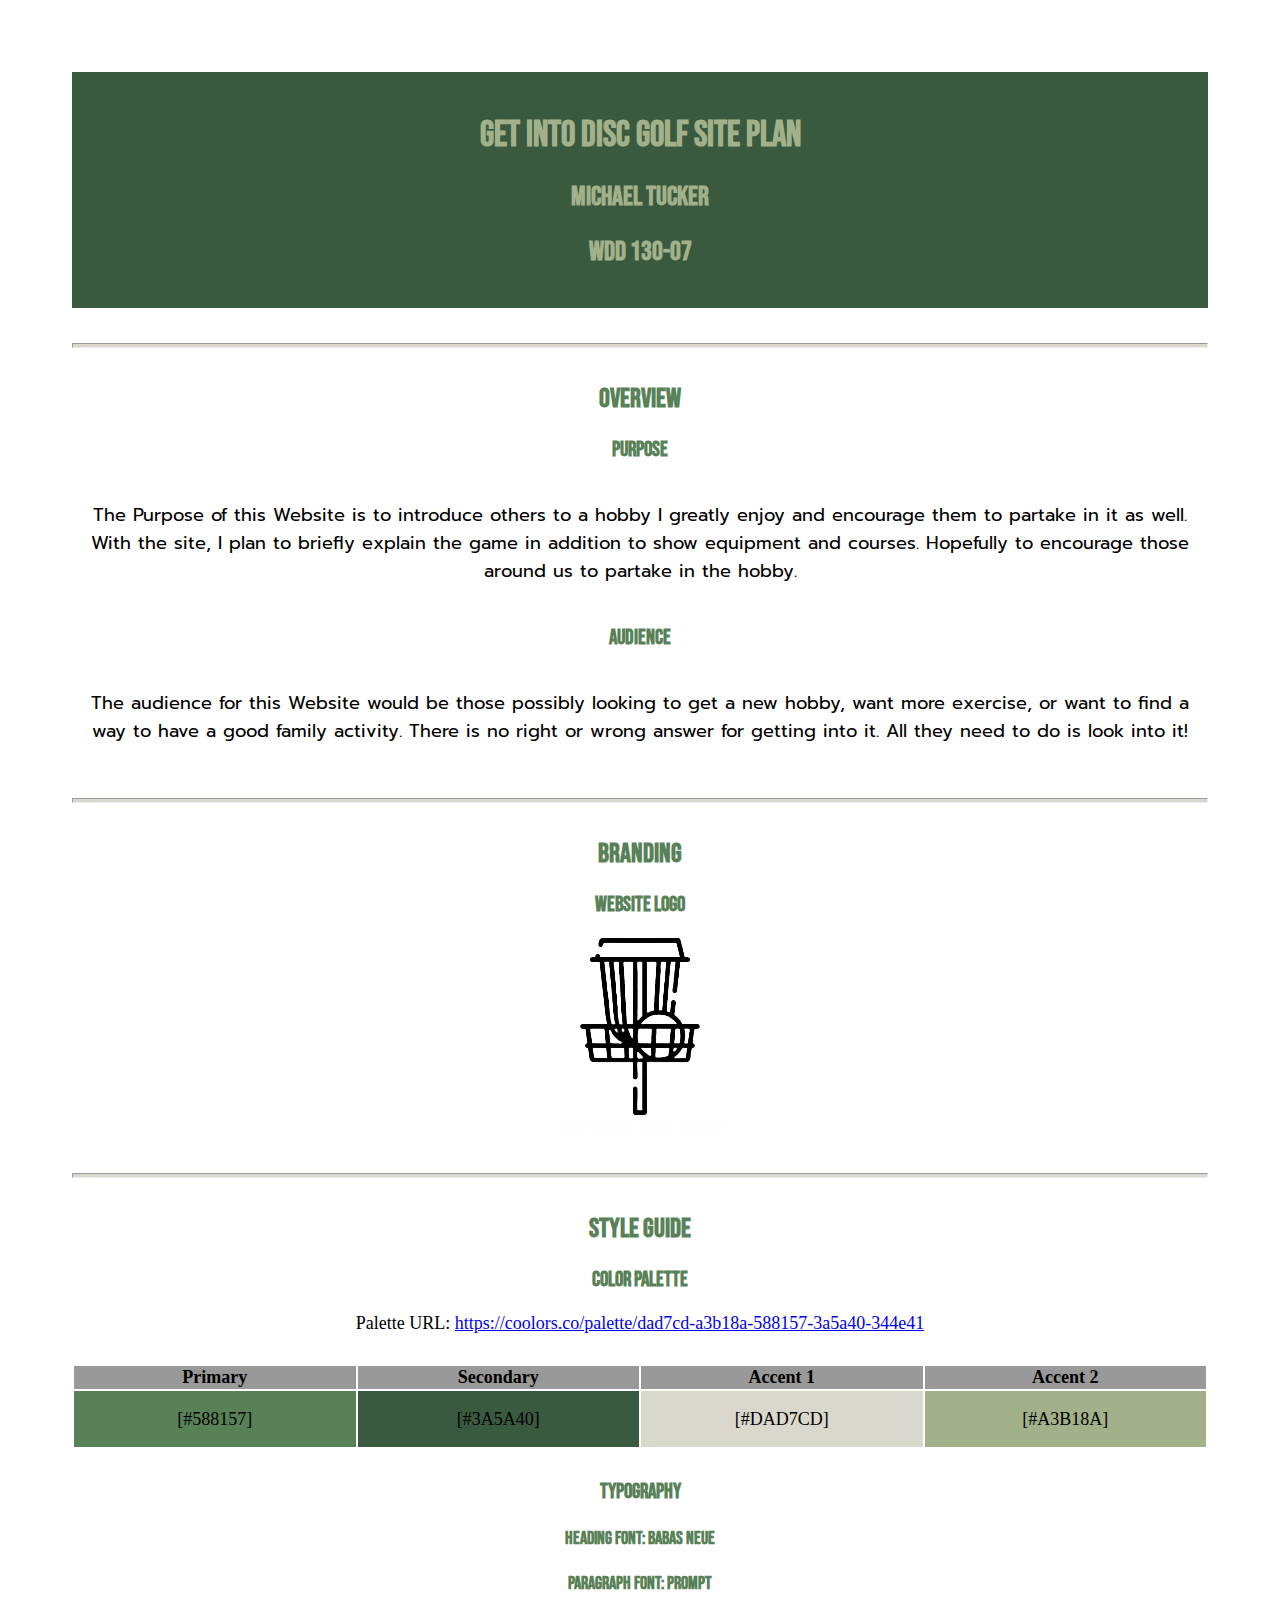
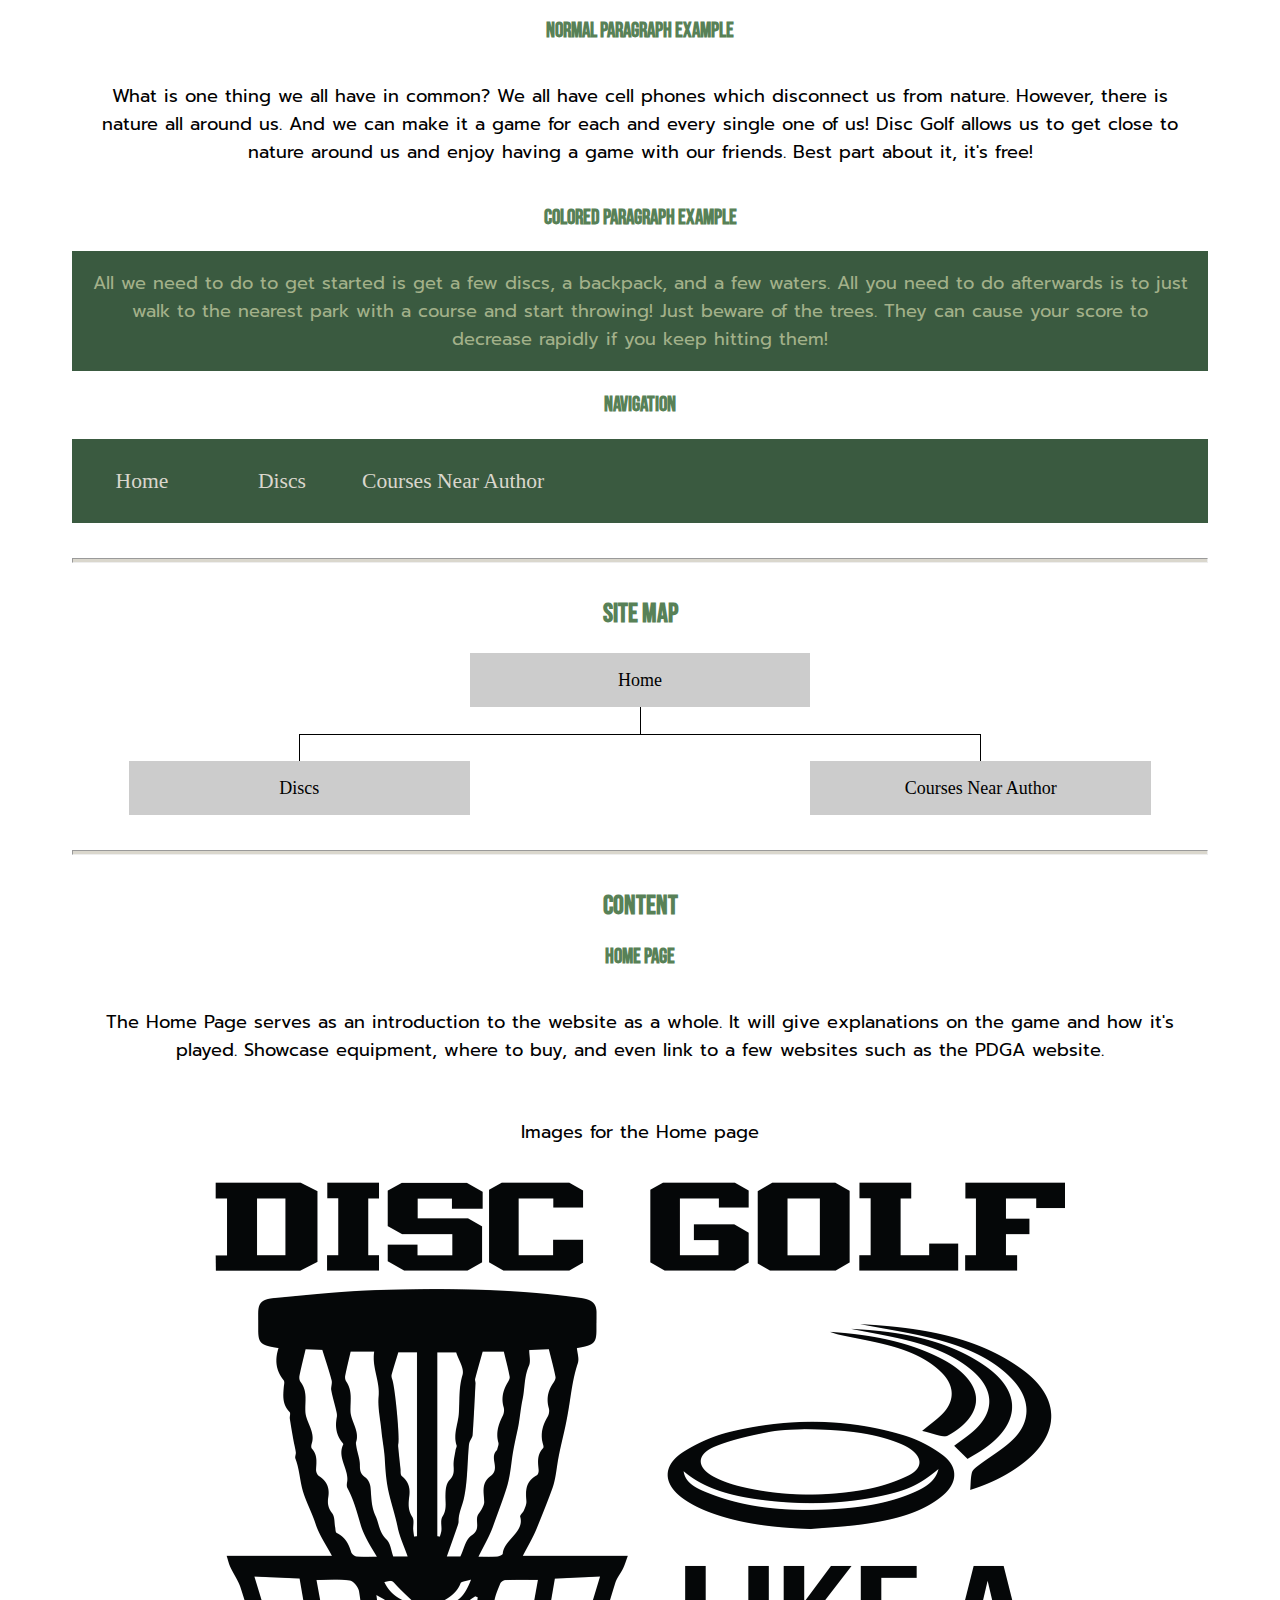
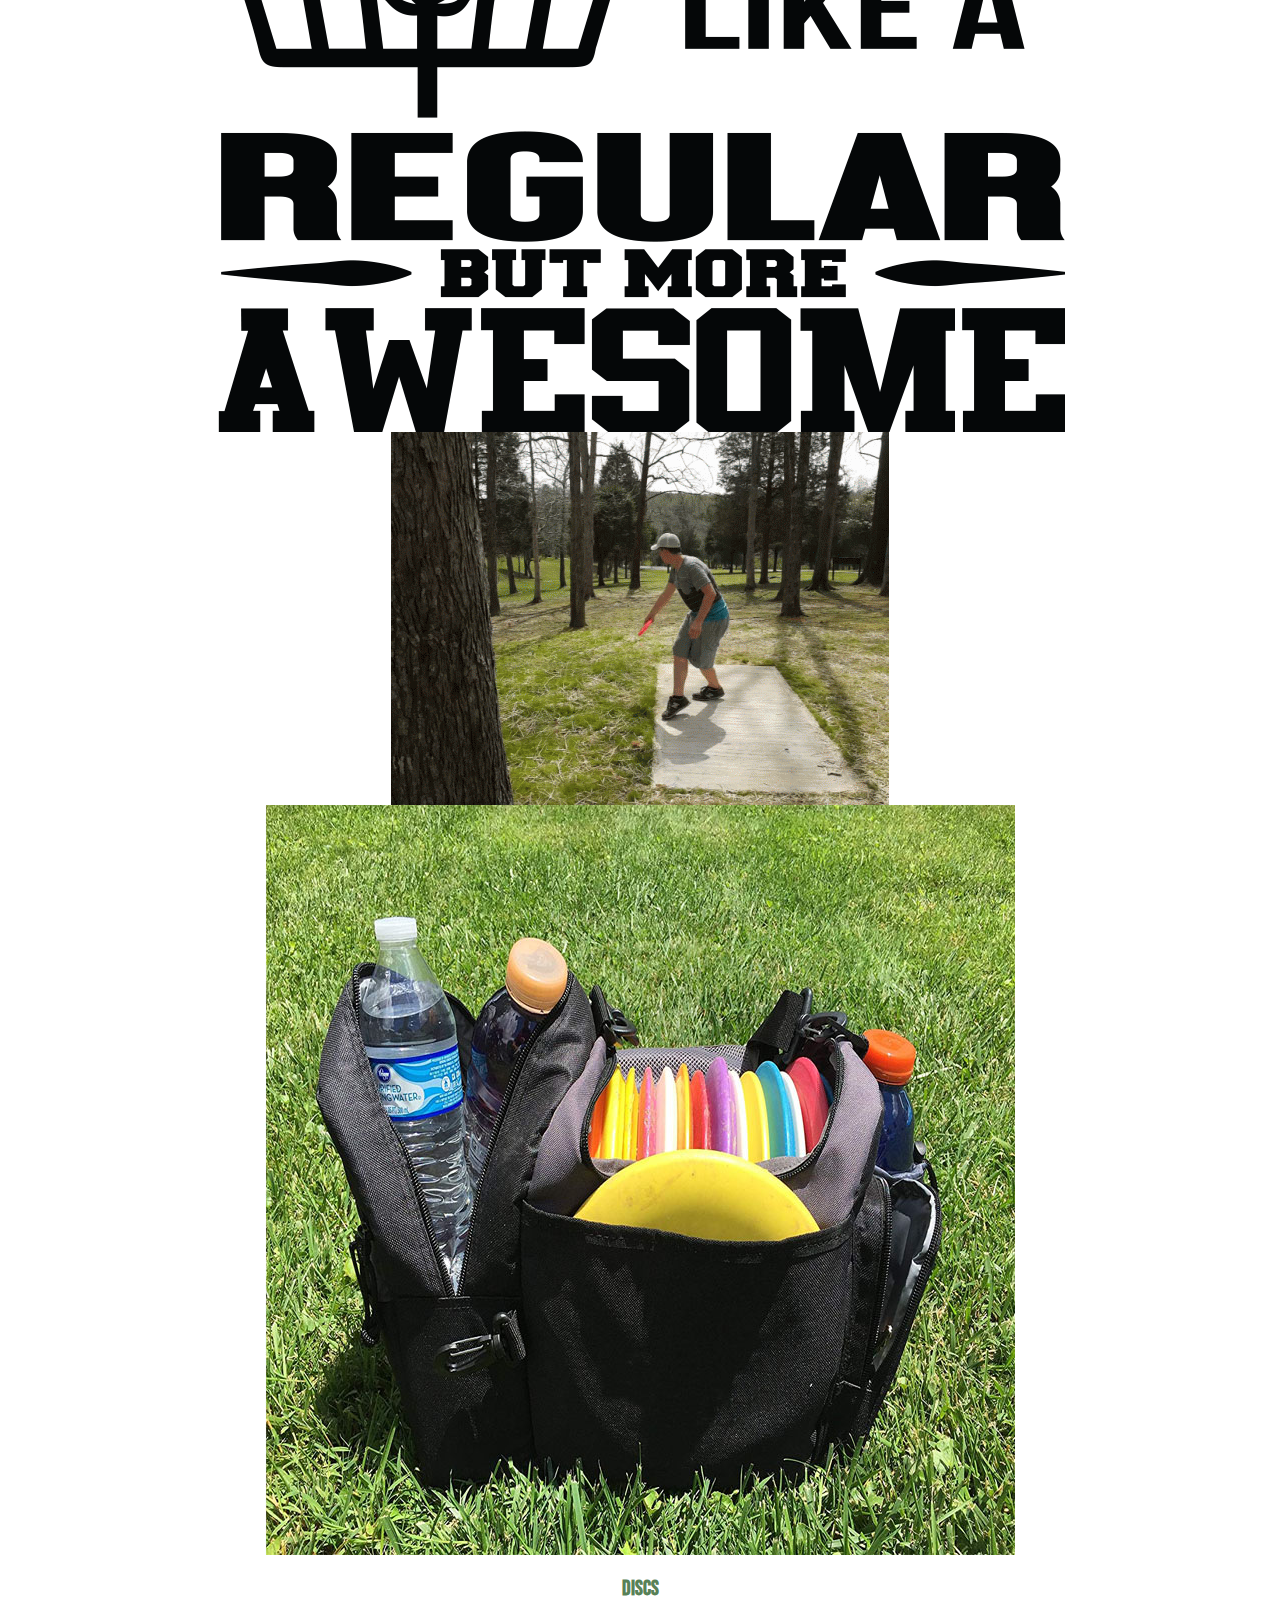
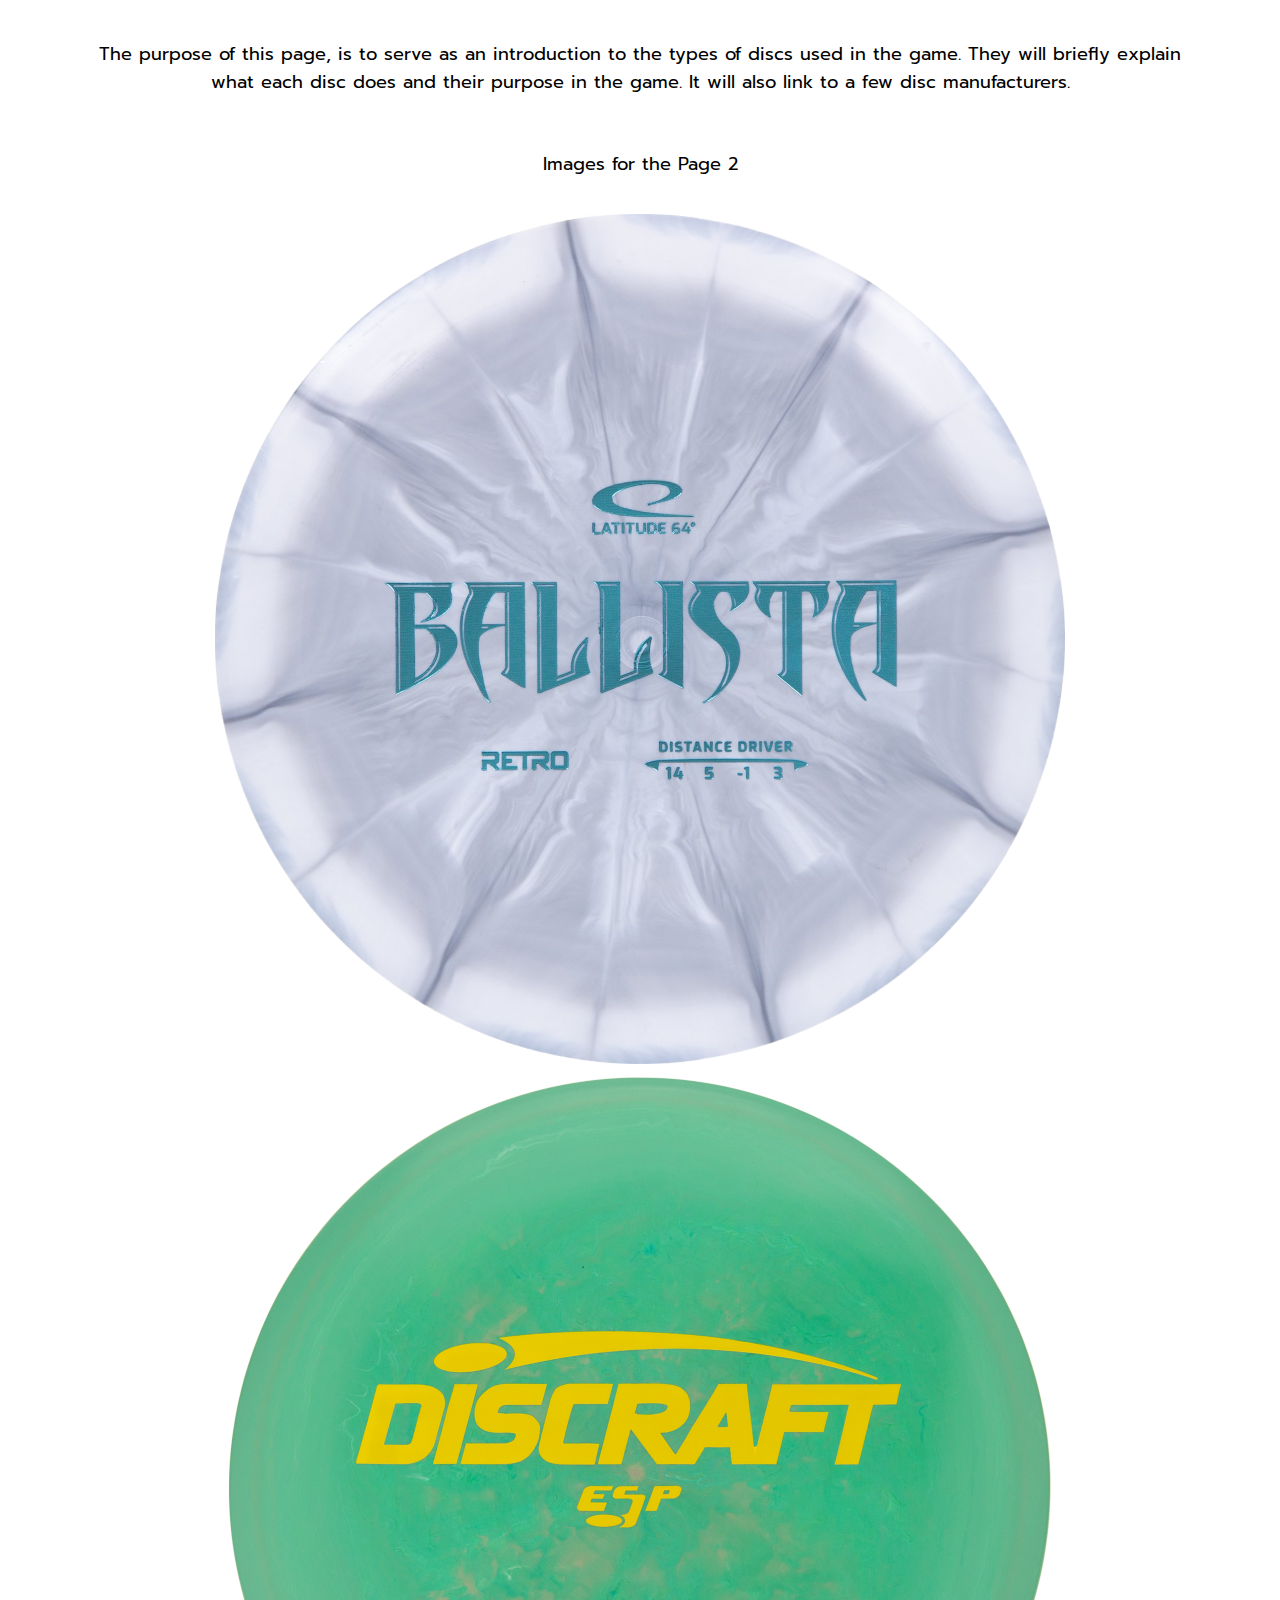
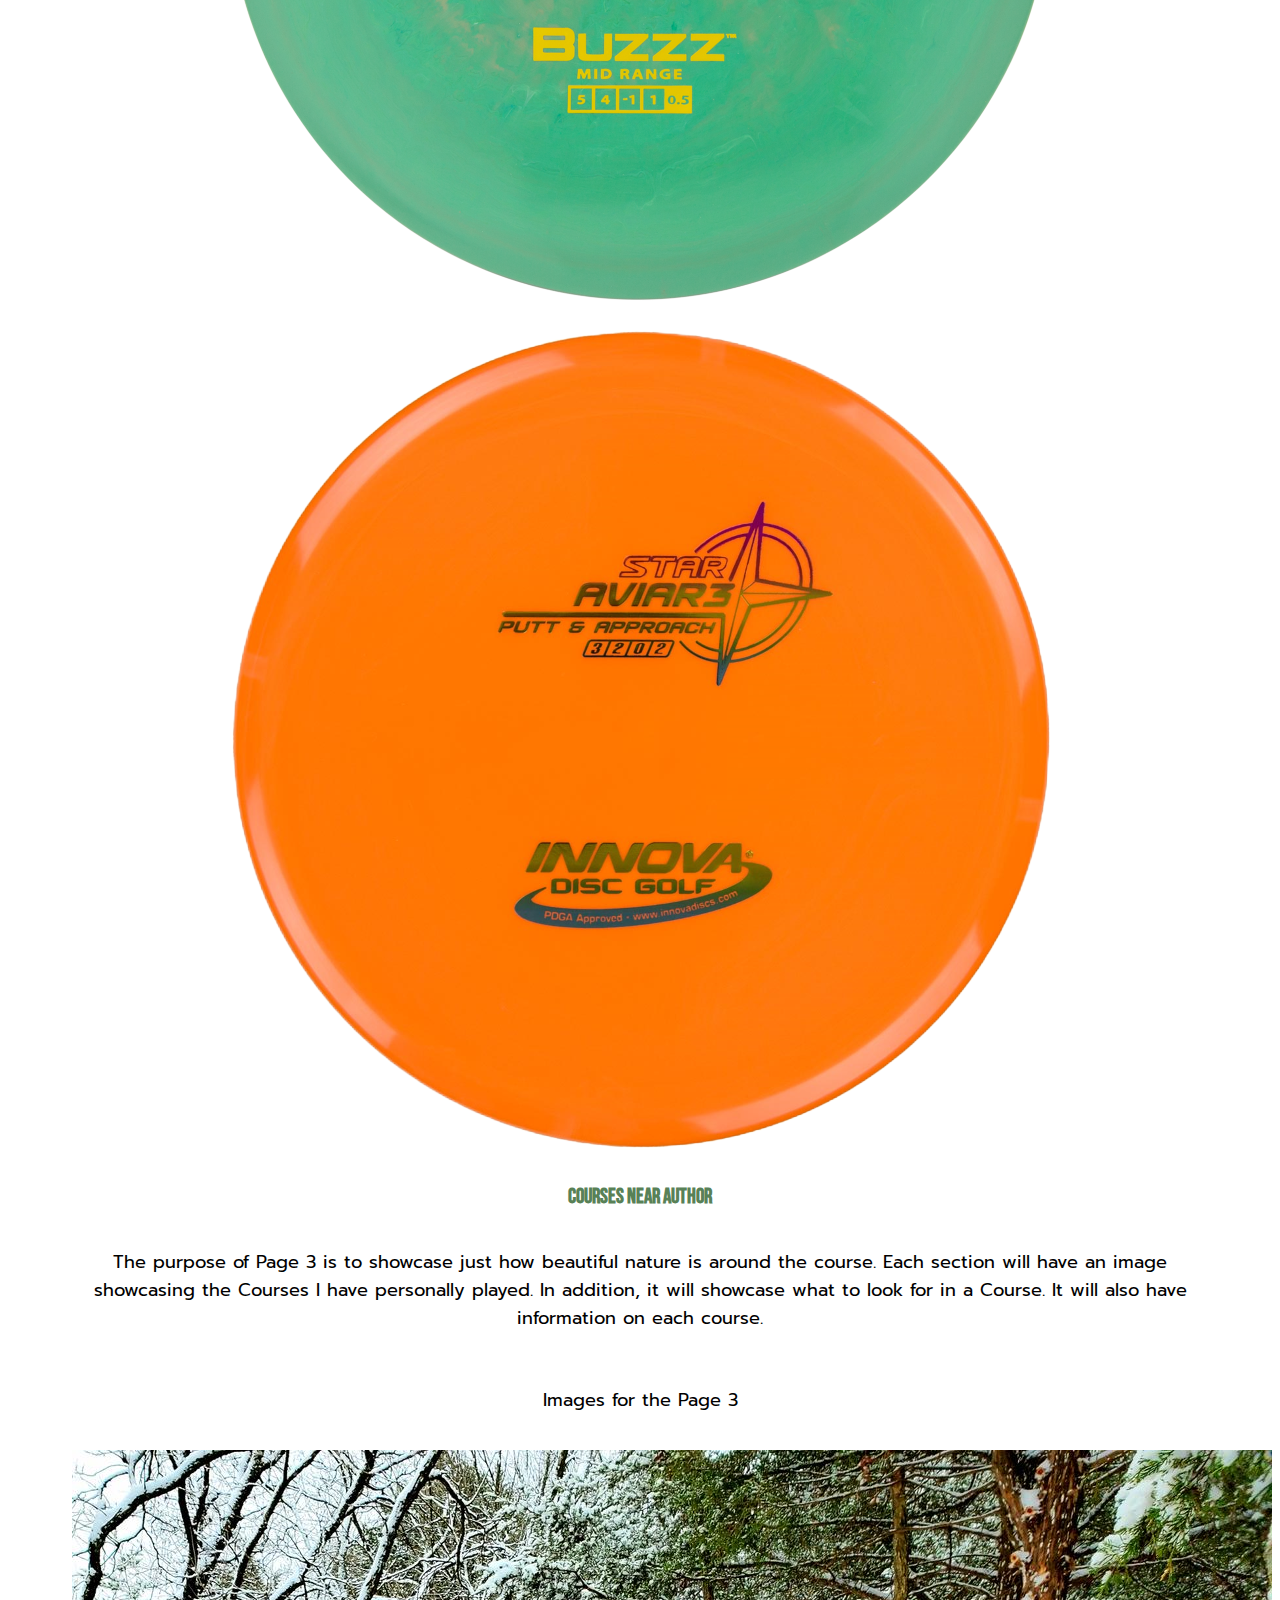
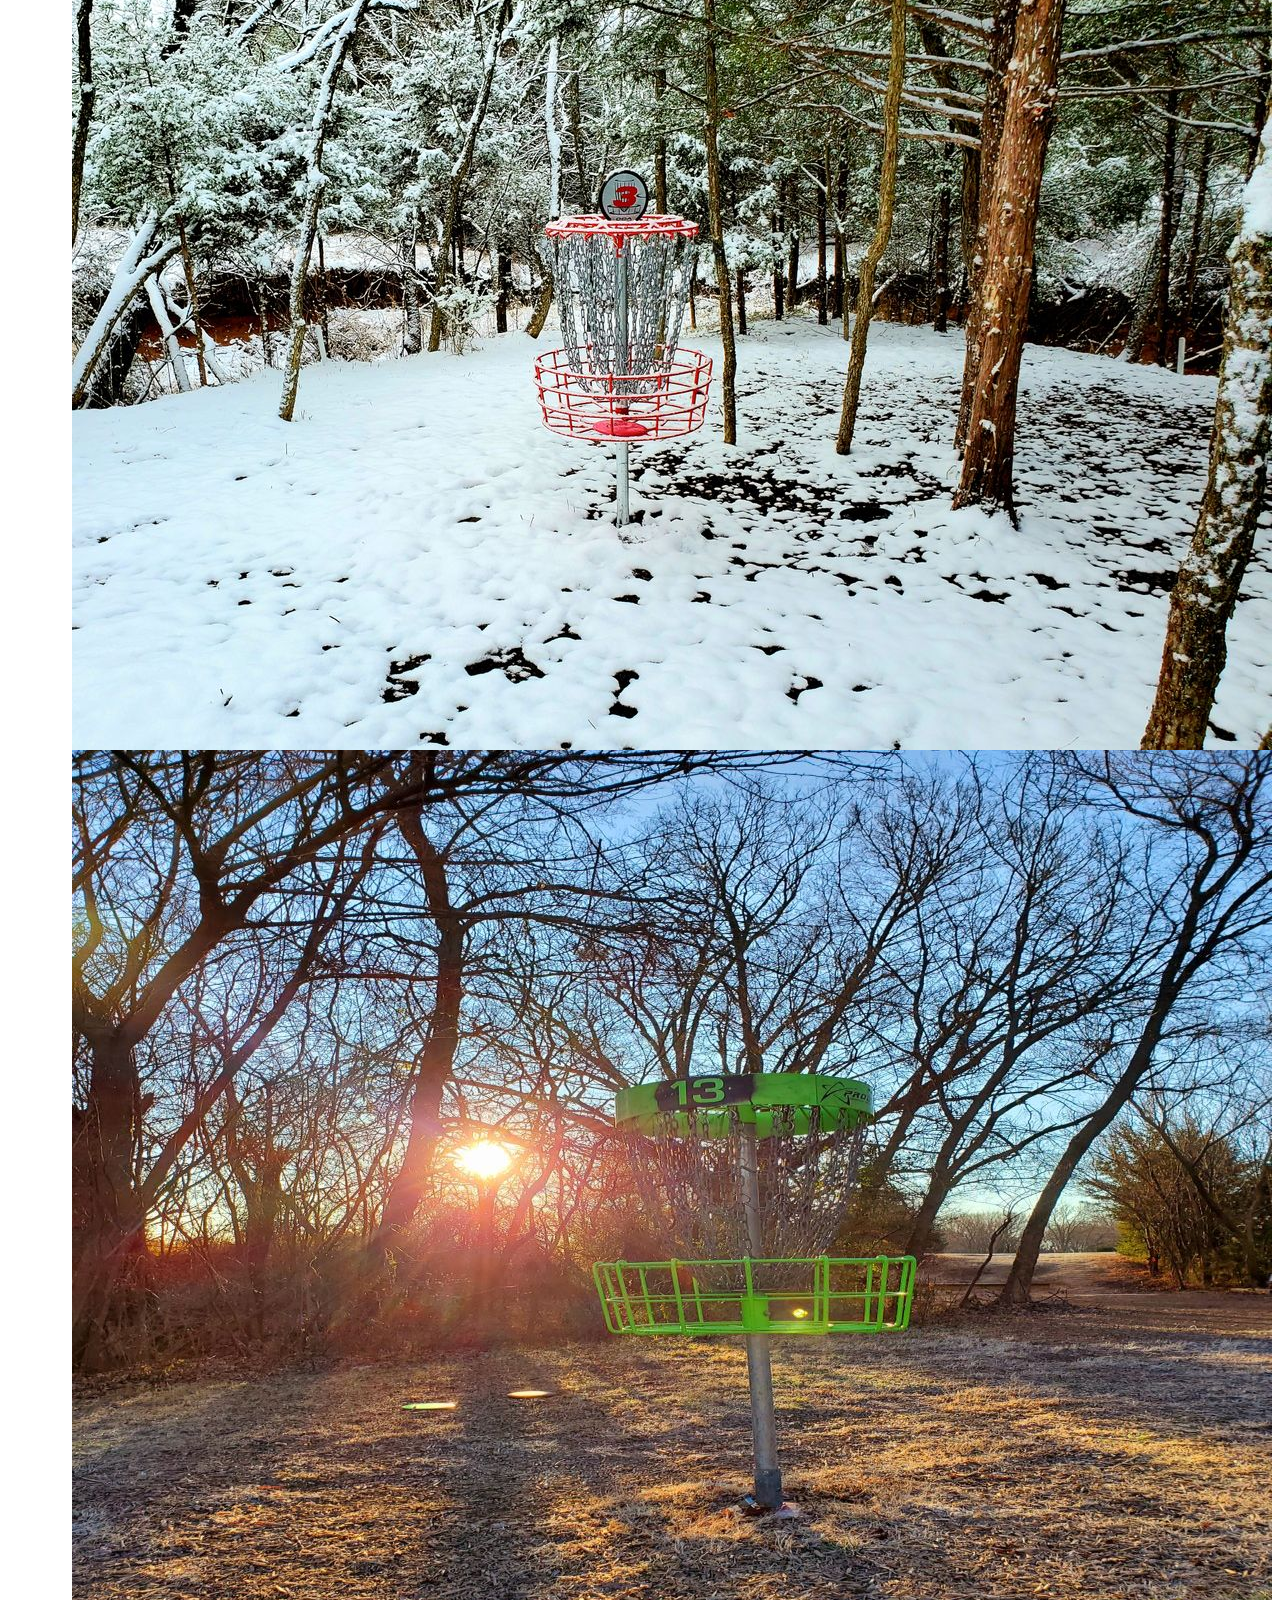
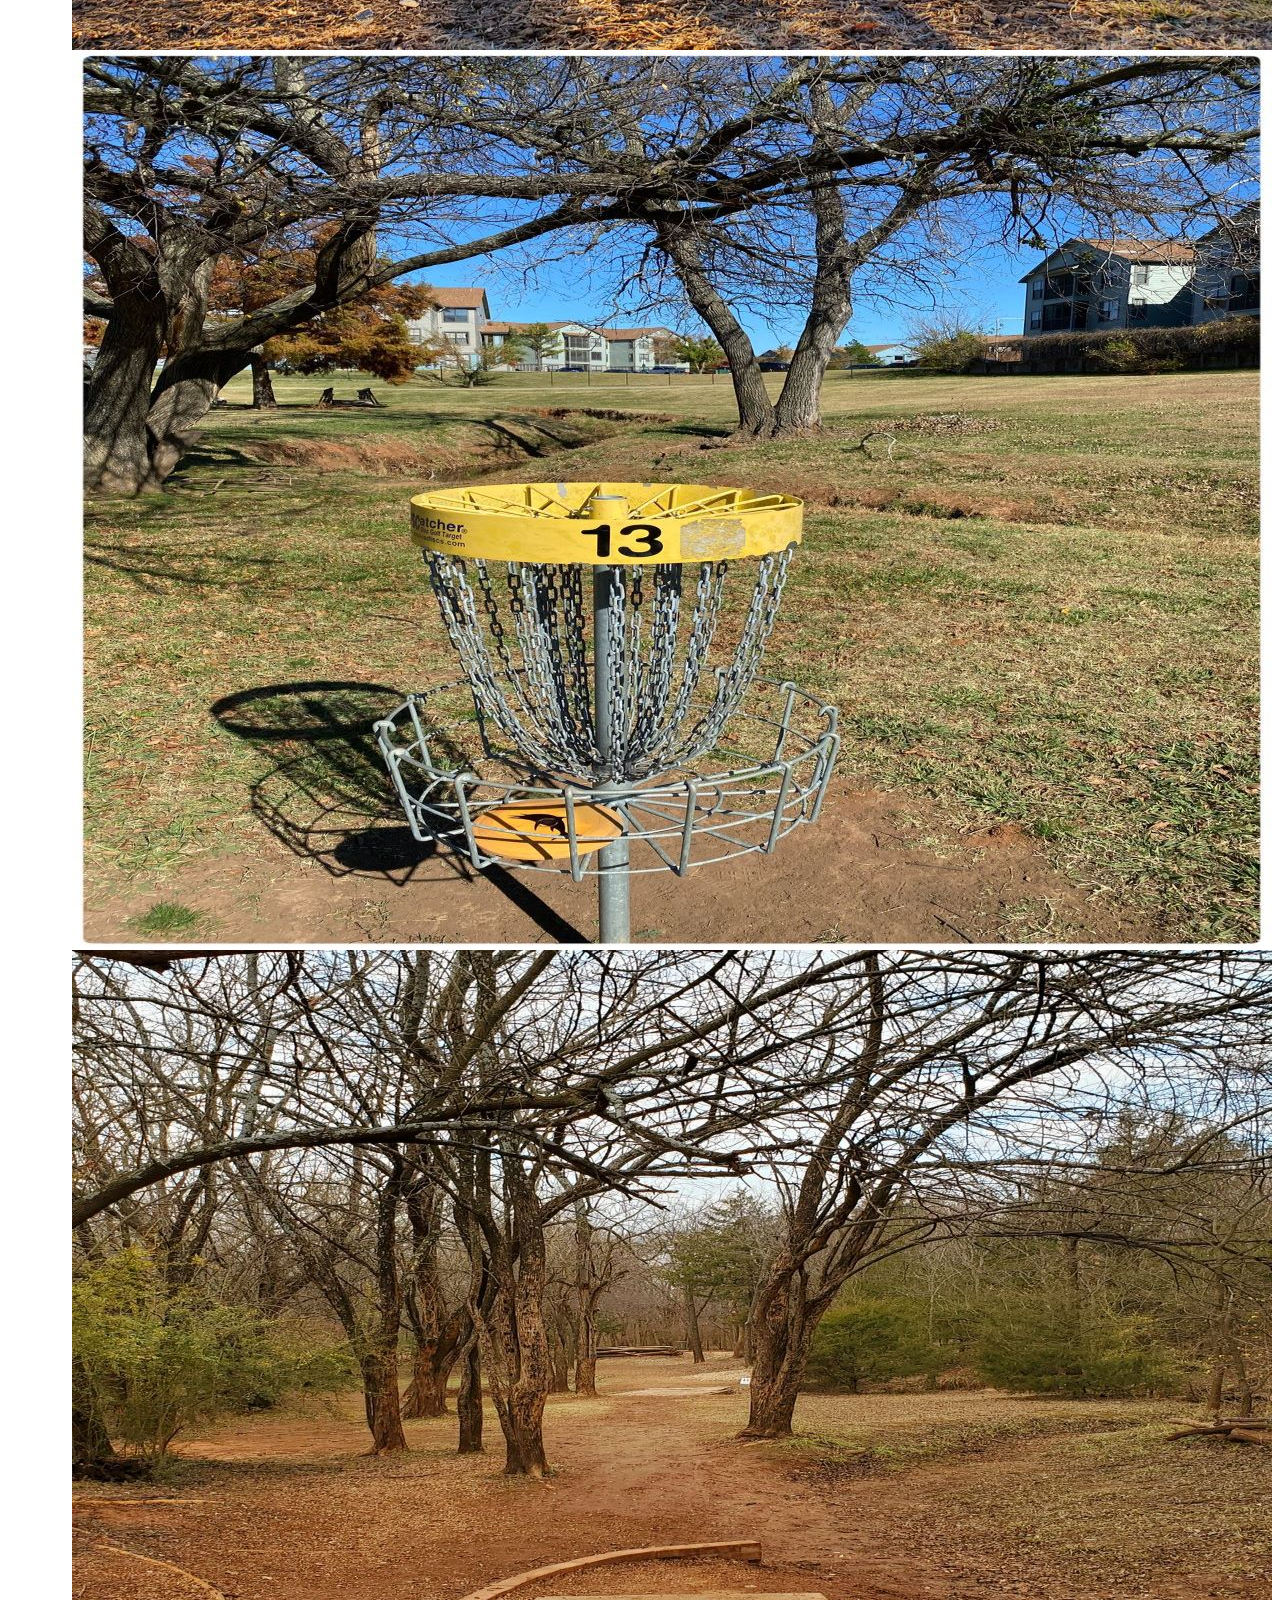
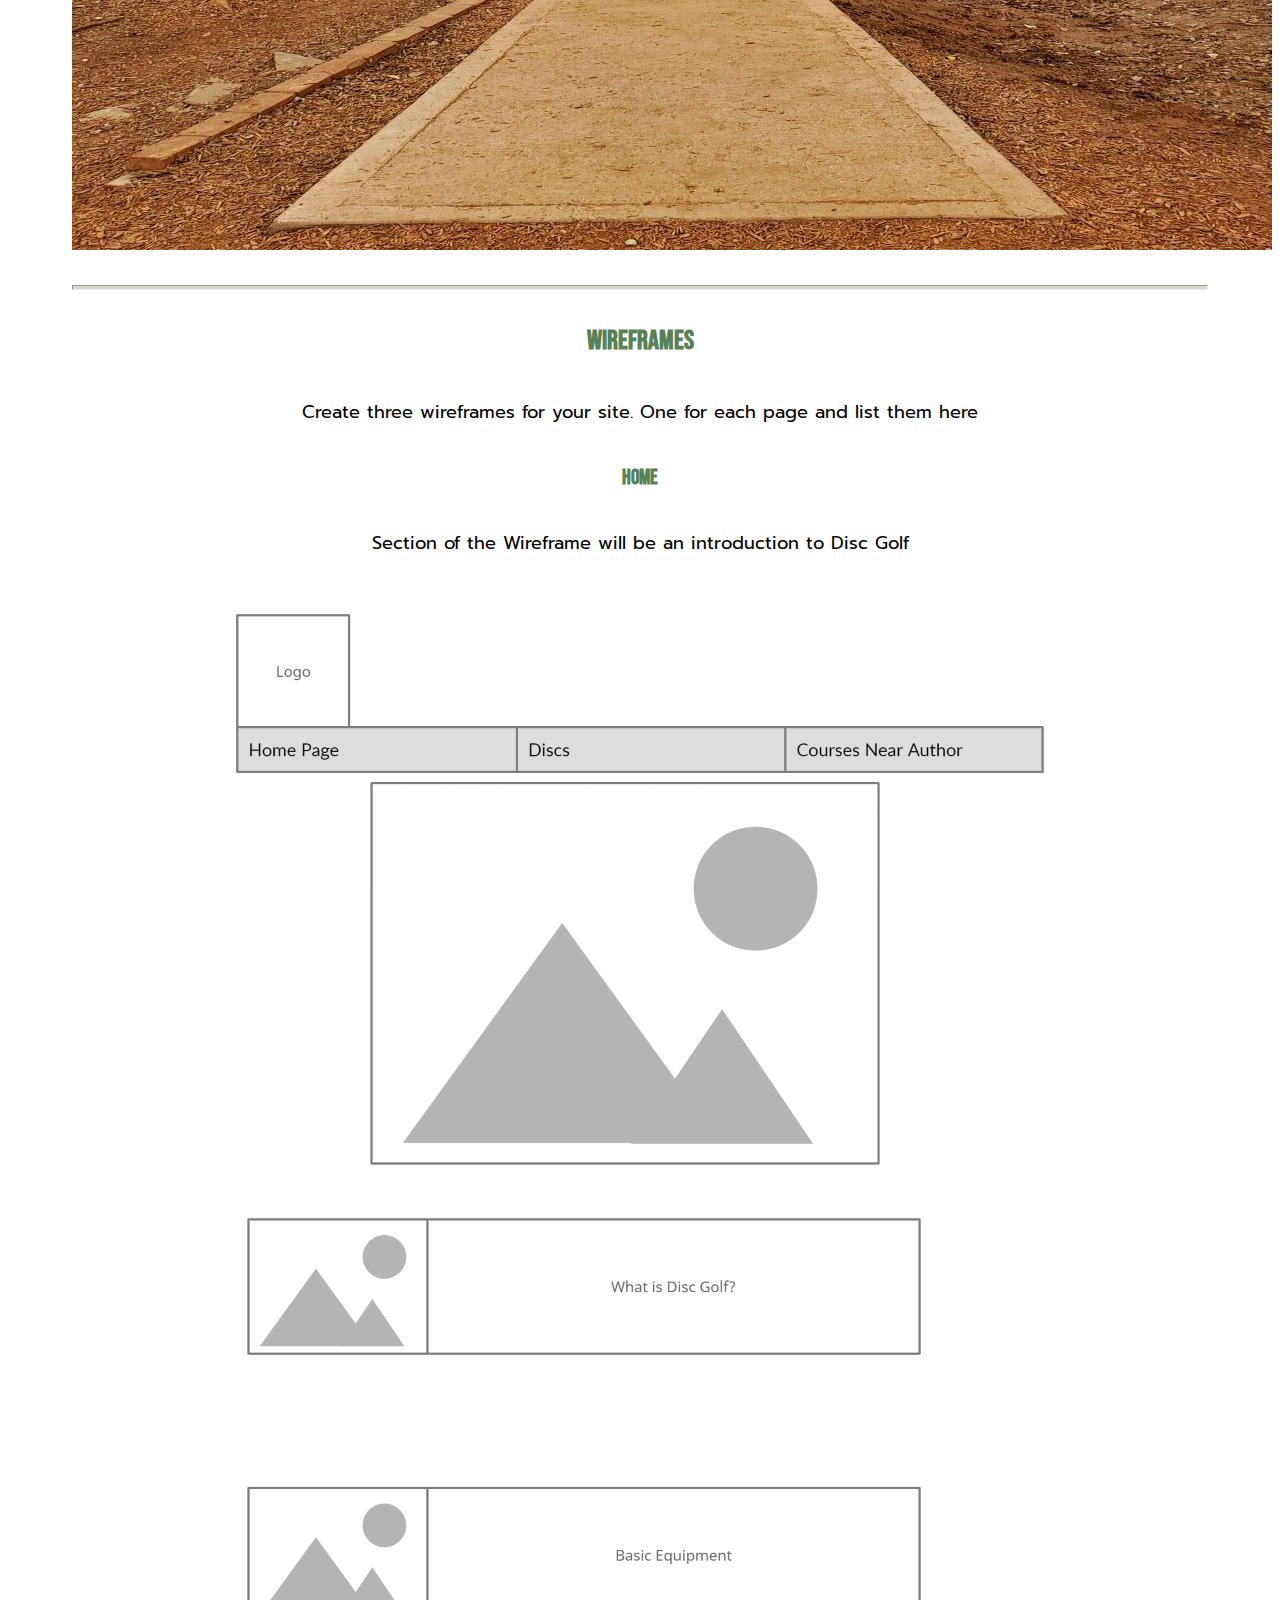
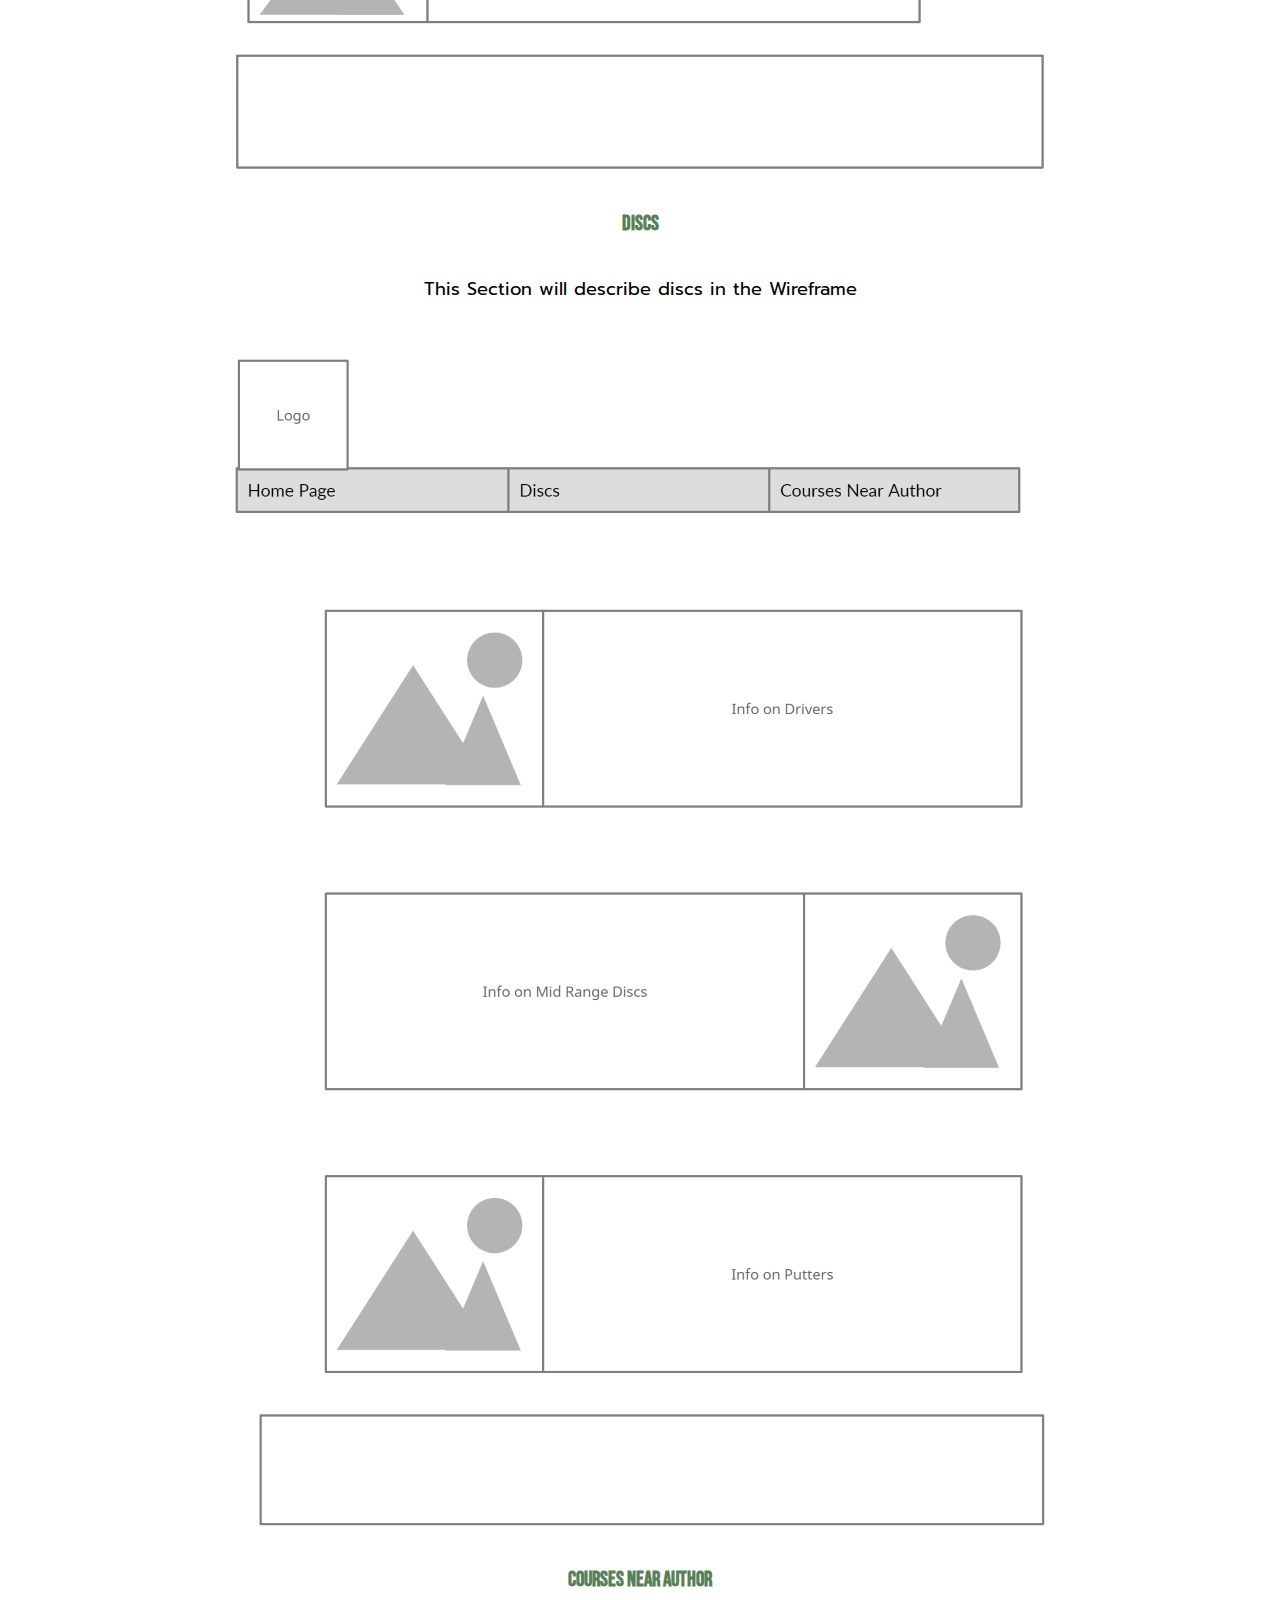
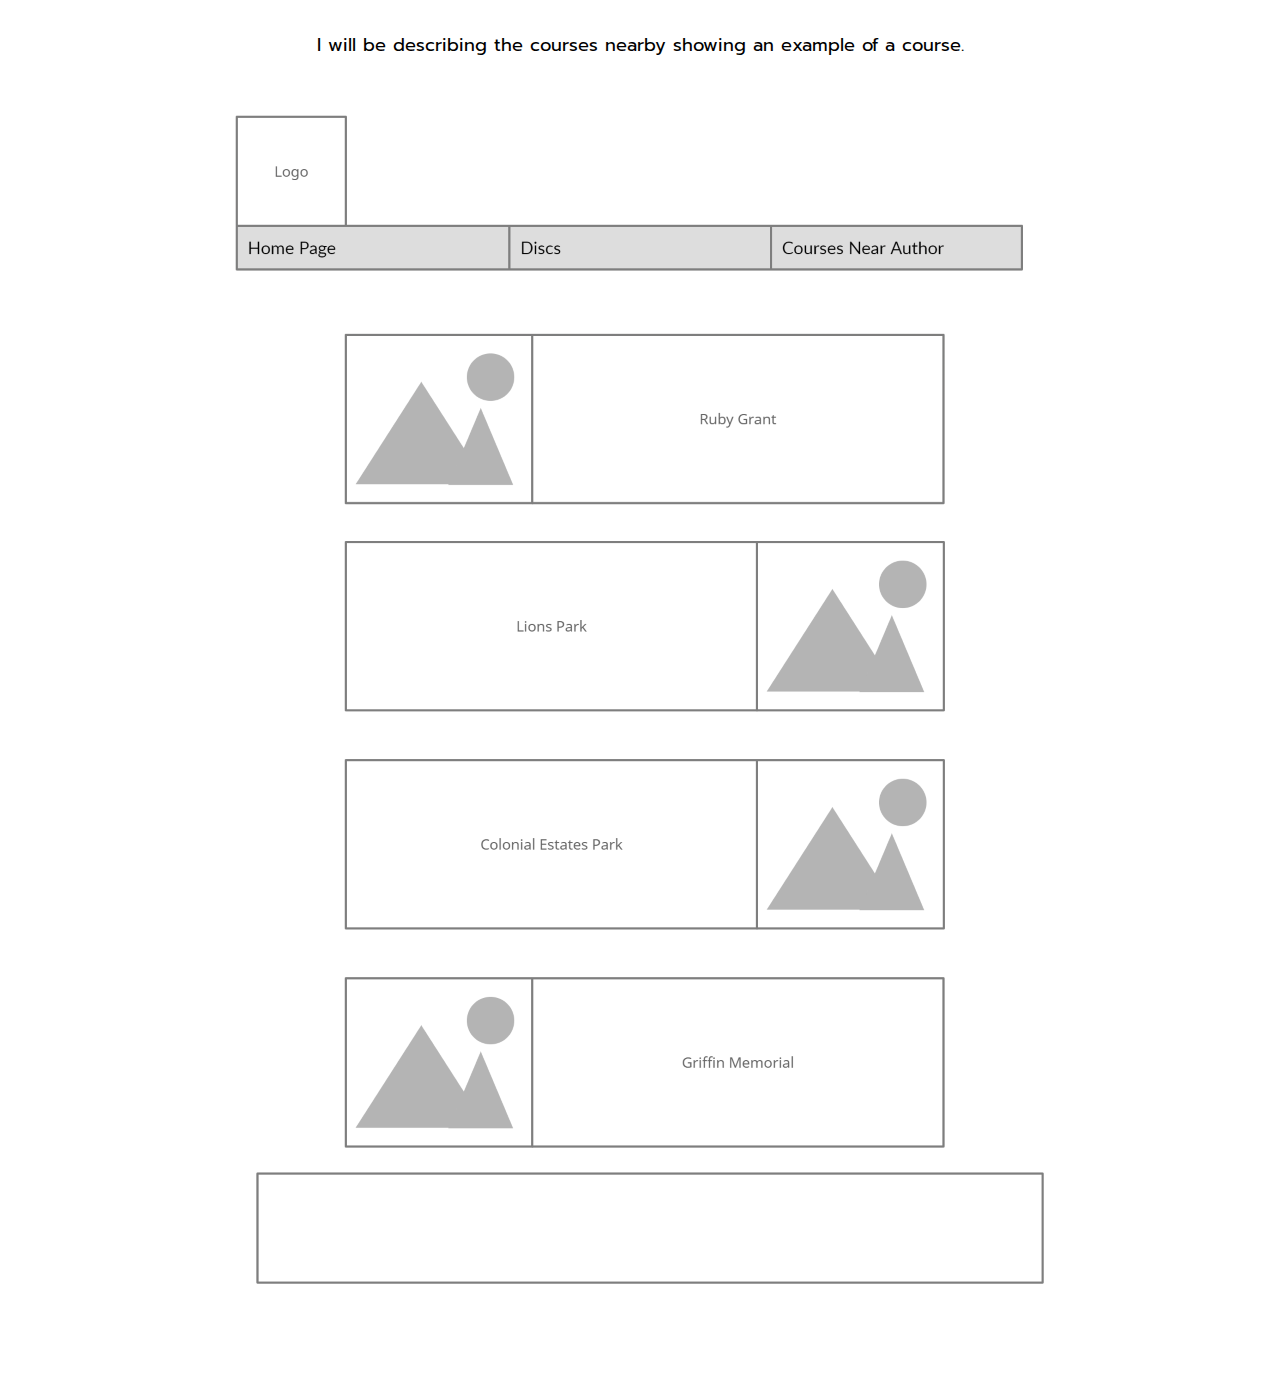
<file: discgolfsite/site-plan-disc.html>
<!DOCTYPE html>
<html lang="en-us">
    
  <head>
    <meta charset="utf-8">
    <title>Site Plan</title>
    <link type="text/css" rel="stylesheet" href="styles/site-plan.css">
  </head>

  <body>
    <header>
      <h1>Get Into Disc Golf Site Plan</h1>
      <h2>Michael Tucker</h2>
      <h2>WDD 130-07</h2>
      <!-- In the header above, add the name or your site, your name and class number. For example if you are in section 3 you would put WDD 130.03 -->
    </header>
    <main>

      <!-- ------------------------Steps 2-3------------------------------ -->
      <hr>
      <h2>Overview</h2>
      <h3>Purpose</h3>
      <p>The Purpose of this Website is to introduce others to a hobby I greatly enjoy and encourage them to partake in it as well. With the site, I plan to briefly explain the game in addition to show equipment and courses. Hopefully to encourage those around us to partake in the hobby.</p>  <!-- change this -->


      <h3>Audience</h3>
      <p>The audience for this Website would be those possibly looking to get a new hobby, want more exercise, or want to find a way to have a good family activity. There is no right or wrong answer for getting into it. All they need to do is look into it!</p>  <!-- change this -->

      <hr>
      <h2>Branding</h2>
      <h3>Website Logo</h3>
      <!-- Replace this with some sort of logo for your site.  A logo can be as simple as the name of your site in a nice font :) -->
      <img src="images/discgolflogo.png" alt="Logo image">
      <hr>
      <h2>
        Style Guide
      </h2>

      <!-- ------------------------Steps 4-8------------------------------ -->

      <h3>
        Color Palette
      </h3>
      <!--  The colors you choose for a website are one of the most important decisions you will make. Follow the instructions on the activity in iLearn then return and replace the color codes below with the hex color codes (the 6 digit numbers that show at the bottom of each color) for the colors you have chosen below.  You should have at least 2 colors but do not have to fill in all 4 if you do not need them.  -->

      <!-- Copy and paste the URL to your finished palette below Make sure to paste it into both spots -->
      Palette URL: <a href="https://coolors.co/palette/dad7cd-a3b18a-588157-3a5a40-344e41" target="_blank">https://coolors.co/palette/dad7cd-a3b18a-588157-3a5a40-344e41</a>


      <table class="colors">
        <tr><th>Primary</th><th>Secondary</th><th>Accent 1</th><th>Accent 2</th></tr>
        <!-- Replace the numbers in the boxes below with your hex color codes. Then switch to the site-plan.css file and change your colors there as well. -->
        <tr><td class="primary">[#588157]</td><td class="secondary">[#3A5A40]</td><td class="accent1">[#DAD7CD]</td><td class="accent2">[#A3B18A]</td></tr>
      </table>

      <!-- ------------------------Step 9------------------------------ -->

      <h3>
        Typography
      </h3>
      <!-- Choose a font for your paragraphs (body copy) and headlines. What font(s) have you chosen? Why did you choose what you did?  Make sure to review the list of web safe fonts at W3Schools.org as a starting point.  Think also about which of your colors above you might use for background and font colors. -->

      <h4>
        Heading Font: Babas Neue  <!-- change this -->
      </h4>
      <h4>
        Paragraph Font: Prompt  <!-- change this -->
      </h4>
      <h3>
        Normal paragraph example
      </h3>
      <p>
        What is one thing we all have in common? We all have cell phones which disconnect us from nature. However, there is nature all around us. And we can make it a game for each and every single one of us! Disc Golf allows us to get close to nature around us and enjoy having a game with our friends. Best part about it, it's free!
      </p>
      <h3>
        Colored paragraph example
      </h3>
      <p class="colored">
        All we need to do to get started is get a few discs, a backpack, and a few waters. All you need to do afterwards is to just walk to the nearest park with a course and start throwing! Just beware of the trees. They can cause your score to decrease rapidly if you keep hitting them!
      </p>

      <!-- ------------------------Step 10------------------------------ -->

      <h3>
        Navigation
      </h3>
      <!-- Think about how you want your navigation bar to look. In the site-plan.css file change the colors to your colors to get the look you desire. --> 
      <nav>
        <a href="#">Home</a>
        <a href="#">Discs</a>
        <a href="#">Courses Near Author</a>
      </nav>
      <hr>
      <h2>
        Site Map
      </h2>
      <div class="sitemap">
        <div class="sm-home">
          Home
        </div>
        <div class="sm-page2">
          Discs <!-- change this -->
        </div>
        <div class="sm-page3">
          Courses Near Author  <!-- change this -->
        </div>

        <div class="top">
          &nbsp;
        </div>
        <div class="left">
          &nbsp;
        </div>
        <div class="right">
          &nbsp;
        </div>

      </div>

      <!-- --------Content Section -------------- -->
      <hr>
      <h2>
        Content
      </h2>
      <h3>Home page</h3>
      <p>
        The Home Page serves as an introduction to the website as a whole. It will give explanations on the game and how it's played. Showcase equipment, where to buy, and even link to a few websites such as the PDGA website. 
      </p>
      <p>Images for the Home page</p>
        <img src="images/Home Page/homepageimage1.png" alt="Truth About Disc Golf">
        <img src="images/Home Page/discgolfgif.gif" alt="Image of someone playing Disc Golf">
        <img src="images/Home Page/bag.png" alt="Bag of Discs">
      </ul>
      <h3>Discs</h3>
      <p>
        The purpose of this page, is to serve as an introduction to the types of discs used in the game. They will briefly explain what each disc does and their purpose in the game. It will also link to a few disc manufacturers.
      </p>
      <p>Images for the Page 2</p>
        <img src="images/Disc Page/ballistaresized.png" alt="Disc Golf Driver">
        <img src="images/Disc Page/discgolfmidrange.png" alt="Disc Golf Mid-Range">
        <img src="images/Disc Page/discgolfputter.png" alt="Disc Golf Putter">

      </ul>
      <h3>Courses Near Author</h3>
      <p>
        The purpose of Page 3 is to showcase just how beautiful nature is around the course. Each section will have an image showcasing the Courses I have personally played. In addition, it will showcase what to look for in a Course. It will also have information on each course.
      </p>
      <p>Images for the Page 3</p>
        <img src="images/Courses Near Author/rubygrant.jpg" alt="Ruby Grant">
        <img src="images/Courses Near Author/lionspark.jpg" alt="Northeast Lions Park">
        <img src="images/Courses Near Author/colonialestates.jpg" alt="Colonial Estates">
        <img src="images/Courses Near Author/griffinpark.jpg" alt="Griffin Park">

      </ul>
      <hr>
      <h2>
        Wireframes
      </h2>
      <p>
        Create three wireframes for your site. One for each page and list them here</p>

      <h3>Home</h3>
      <p>         
        Section of the Wireframe will be an introduction to Disc Golf
      </p>
      <img src="images/wireframes/homepage.png" alt="home page wireframe">

      <h3>Discs</h3>
      <p>         
        This Section will describe discs in the Wireframe
      </p>
      <img src="images/wireframes/discs.png" alt="page 2 wireframe">

      <h3>Courses Near Author</h3>
      <p>         
        I will be describing the courses nearby showing an example of a course. 
      </p>
      <img src="images/wireframes/courses.png" alt="page 3 wireframe">
    </main>
  </body>

</html>
</file>
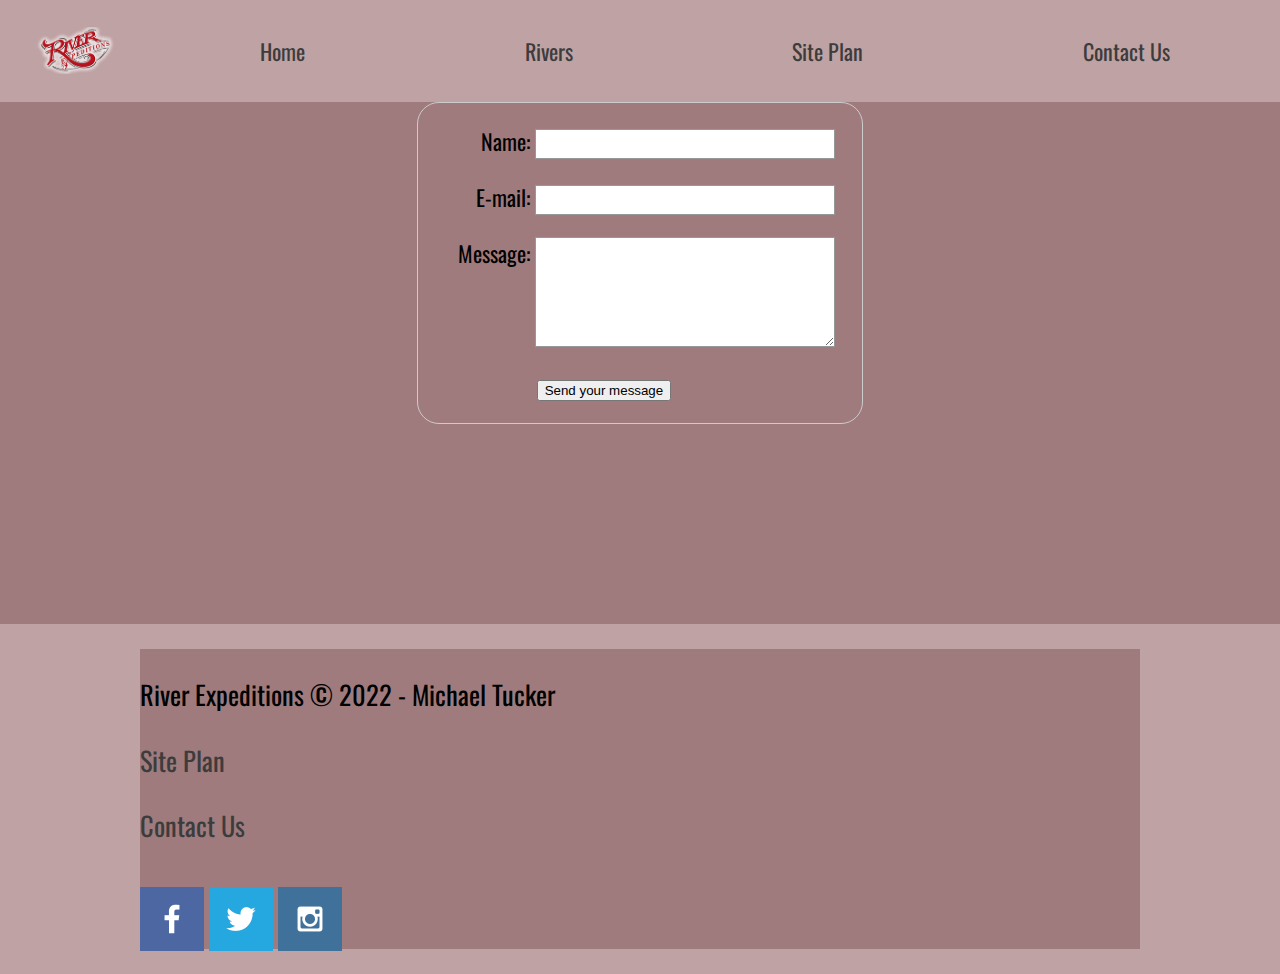
<file: wwr/contactus.html>
<!DOCTYPE html>
<html lang="en">
<head>
    <link rel="stylesheet" href="styles/style.css">
    <meta charset="UTF-8">
    <meta http-equiv="X-UA-Compatible" content="IE=edge">
    <meta name="viewport" content="width=device-width, initial-scale=1.0">
    <title>Whitewater Rafting Vacations | River Expeditions | Contact Us</title>
    <style>form {
        /* Center the form on the page */
        margin: 0 auto;
        width: 400px;
        /* Form outline */
        padding: 1em;
        border: 1px solid #ccc;
        border-radius: 1em;
      }
      
      ul {
        list-style: none;
        padding: 0;
        margin: 0;
      }
      
      form li + li {
        margin-top: 1em;
      }
      
      label {
        /* Uniform size & alignment */
        display: inline-block;
        width: 90px;
        text-align: right;
      }
      
      input,
      textarea {
        /* To make sure that all text fields have the same font settings
           By default, textareas have a monospace font */
        font: 1em sans-serif;
      
        /* Uniform text field size */
        width: 300px;
        box-sizing: border-box;
      
        /* Match form field borders */
        border: 1px solid #999;
      }
      
      input:focus,
      textarea:focus {
        /* Additional highlight for focused elements */
        border-color: #000;
      }
      
      textarea {
        /* Align multiline text fields with their labels */
        vertical-align: top;
      
        /* Provide space to type some text */
        height: 5em;
      }
      
      .button {
        /* Align buttons with the text fields */
        padding-left: 90px; /* same size as the label elements */
      }
      
      button {
        /* This extra margin represent roughly the same space as the space
           between the labels and their text fields */
        margin-left: 0.5em;
      }</style>
</head>
<body>
    <div id="content">
    <header>
        <a id="logo_link" href="index.html">
            <img class="logo" src="images/riverexpeditions.png" alt="River Expeditions Logo">
        </a>
        <nav>
            <a href="index.html">Home</a>
            <a href="rivers.html">Rivers</a>
            <a href="site-plan-rafting.html">Site Plan</a>
            <a href="contactus.html">Contact Us</a>
        </nav>
    </header>
    <div id="feedback">
        <form action="/my-handling-form-page" method="post">
            <ul>
              <li>
                <label for="name">Name:</label>
                <input type="text" id="name" name="user_name" />
              </li>
              <li>
                <label for="mail">E-mail:</label>
                <input type="email" id="mail" name="user_email" />
              </li>
              <li>
                <label for="msg">Message:</label>
                <textarea id="msg" name="user_message"></textarea>
              </li>
              <li class="button">
                <button type="submit">Send your message</button>
              </li>
            </ul>
          </form>
    </div>
<footer>
    <div id="background">
    <p> River Expeditions &copy; 2022 - Michael Tucker</p>
    <p><a href="site-plan_rafting.html">Site Plan</a></p>
    <p><a href="contactus.html">Contact Us</a></p>
    <div class="social">
        <a href="https://facebook.com" target="_blank">
            <img src="images/facebook.png" alt="fb icon">
        </a>
        <a href="https://twitter.com" target="_blank">
            <img src="images/twitter.png" alt="twitter icon">
        </a>
        <a href="https://instagram.com" target="_blank">
            <img src="images/instagram.png" alt="instagram icon">
        </a>
    </div>
</div>
</footer>
<script>
    // get the feedback div element so we can do something with it.
    const feedbackElement = document.getElementById('feedback');
    // get the form so we can read what was entered in it.
    const formElement = document.forms[0];
    // add a 'listener' to wait for a submission of our form. When that happens run the code below.
    formElement.addEventListener('submit', function(e) {
        // stop the form from doing the default action.
        e.preventDefault();
        // set the contents of our feedback element to a message letting the user know the form was submitted successfully. Notice that we pull the name that was entered in the form to personalize the message!
        feedbackElement.innerHTML = 'Hello '+ formElement.user_name.value +'! Thank you for your message. We will get back with you as soon as possible!';
        // make the feedback element visible.
        feedbackElement.style.display = "block";
        // add a class to move everything down so our message doesn't cover it.
        document.body.classList.toggle('moveDown');
    });
</script>
</body>
</html>
</file>
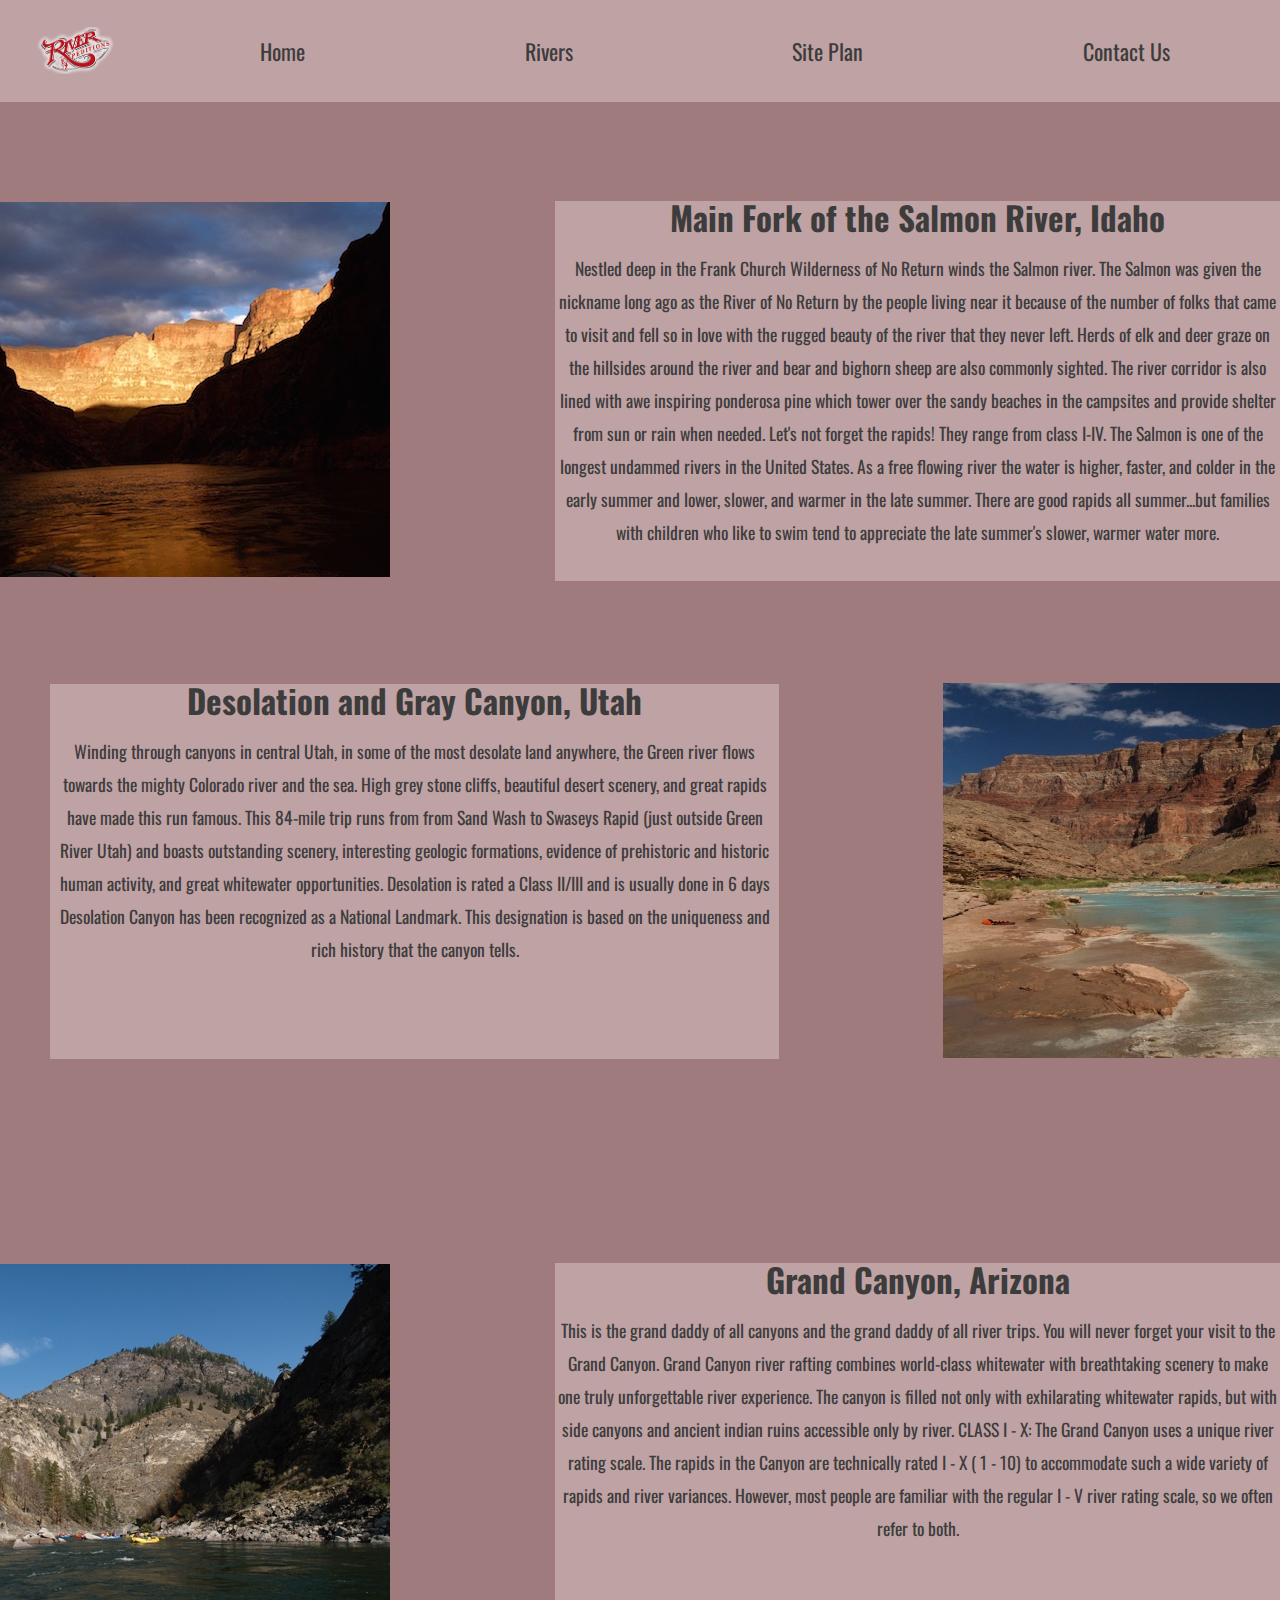
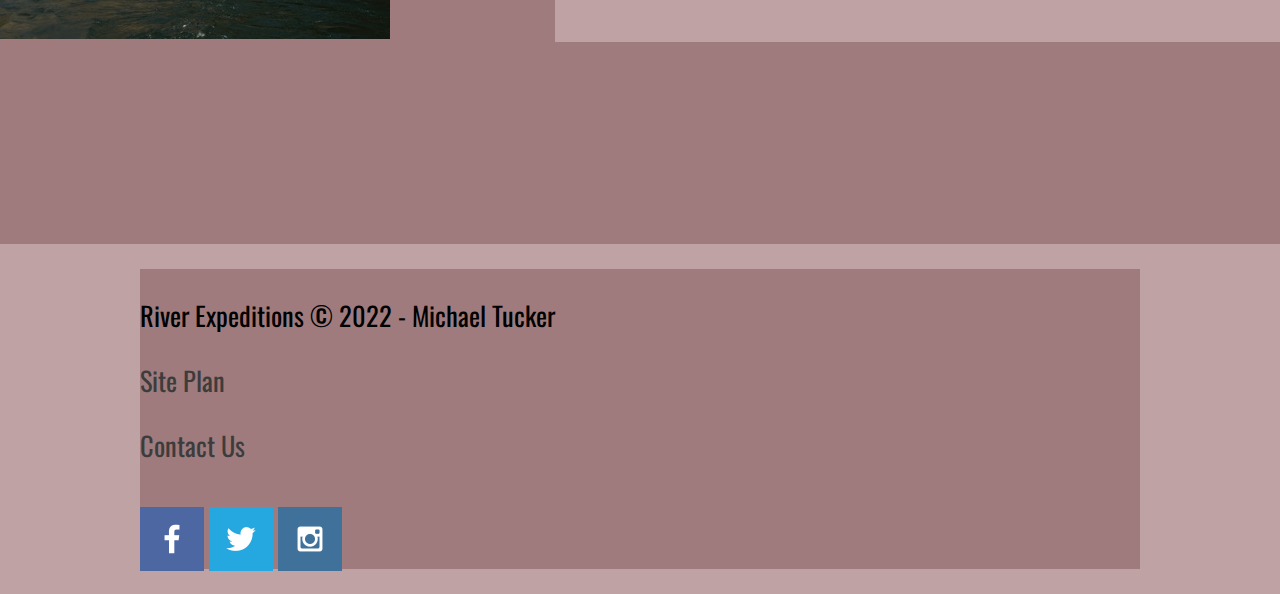
<file: wwr/rivers.html>
<!DOCTYPE html>
<html lang="en">
<head>
    <link rel="stylesheet" href="styles/style.css">
    <meta charset="UTF-8">
    <meta http-equiv="X-UA-Compatible" content="IE=edge">
    <meta name="viewport" content="width=device-width, initial-scale=1.0">
    <title>Whitewater Rafting Vacations | River Expeditions | Home</title>
</head>
<body>
    <div id="content">
    <header>
        <a id="logo_link" href="index.html">
            <img class="logo" src="images/riverexpeditions.png" alt="River Expeditions Logo">
        </a>
        <nav>
            <a href="index.html">Home</a>
            <a href="rivers.html">Rivers</a>
            <a href="site-plan-rafting.html">Site Plan</a>
            <a href="contactus.html">Contact Us</a>
        </nav>
    </header>
    <main class="home-grid">
        <section class="evening-river">
            <img class="river-evening" src="images/river-evening.jpg" alt="A River in the Evening">
        </section>
            <section class="evening-msg">
                <h2>Main Fork of the Salmon River, Idaho</h2>
                <p>Nestled deep in the Frank Church Wilderness of No Return winds the Salmon river. The Salmon was given the nickname long ago as the River of No Return by the people living near it because of the number of folks that came to visit and fell so in love with the rugged beauty of the river that they never left.

                Herds of elk and deer graze on the hillsides around the river and bear and bighorn sheep are also commonly sighted. The river corridor is also lined with awe inspiring ponderosa pine which tower over the sandy beaches in the campsites and provide shelter from sun or rain when needed.
                    
                Let's not forget the rapids! They range from class I-IV. The Salmon is one of the longest undammed rivers in the United States. As a free flowing river the water is higher, faster, and colder in the early summer and lower, slower, and warmer in the late summer. There are good rapids all summer...but families with children who like to swim tend to appreciate the late summer's slower, warmer water more.</p>
            </section>
            <section class="desolation-river">
                <img class="desolation" src="images/little-colorado-portrait.jpg" alt="A River Desolation Utah">
            </section>
                <section class="desolation-msg">
                    <h2>Desolation and Gray Canyon, Utah</h2>
                    <p>Winding through canyons in central Utah, in some of the most desolate land anywhere, the Green river flows towards the mighty Colorado river and the sea. High grey stone cliffs, beautiful desert scenery, and great rapids have made this run famous. This 84-mile trip runs from from Sand Wash to Swaseys Rapid (just outside Green River Utah) and boasts outstanding scenery, interesting geologic formations, evidence of prehistoric and historic human activity, and great whitewater opportunities.

                    Desolation is rated a Class II/III and is usually done in 6 days
                                
                    Desolation Canyon has been recognized as a National Landmark.  This designation is based on the uniqueness and rich history that the canyon tells.</p>
        </section>
        <section class="arizona-river">
            <img class="arizona" src="images/salmon-boats.jpg" alt="Grand Canyon River">
        </section>
            <section class="arizona-msg">
                <h2>Grand Canyon, Arizona</h2>
                <p>This is the grand daddy of all canyons and the grand daddy of all river trips. You will never forget your visit to the Grand Canyon.

                Grand Canyon river rafting combines world-class whitewater with breathtaking scenery to make one truly unforgettable river experience. The canyon is filled not only with exhilarating whitewater rapids, but with side canyons and ancient indian ruins accessible only by river.
                    
                CLASS I - X: The Grand Canyon uses a unique river rating scale. The rapids in the Canyon are technically rated I - X ( 1 - 10) to accommodate such a wide variety of rapids and river variances. However, most people are familiar with the regular I - V river rating scale, so we often refer to both.</p>
    </section>
    </main>
<footer>
    <div id="background">
    <p> River Expeditions &copy; 2022 - Michael Tucker</p>
    <p><a href="site-plan_rafting.html">Site Plan</a></p>
    <p><a href="contactus.html">Contact Us</a></p>
    <div class="social">
        <a href="https://facebook.com" target="_blank">
            <img src="images/facebook.png" alt="fb icon">
        </a>
        <a href="https://twitter.com" target="_blank">
            <img src="images/twitter.png" alt="twitter icon">
        </a>
        <a href="https://instagram.com" target="_blank">
            <img src="images/instagram.png" alt="instagram icon">
        </a>
    </div>
</div>
</footer>
</body>
</html>
</file>
<file: discgolfsite/styles/style.css>
@import url('https://fonts.googleapis.com/css2?family=Bebas+Neue&family=Prompt:wght@200&display=swap');

body{
    background-color: #588157 ;
    font-family: 'Bebas Neue', 'Prompt', sans-serif;
    font-size: 22px;
    margin: 0;
    padding: 0;
}
.home-content{
    display: grid;
    grid-template-columns: 10fr;
    grid-template-rows: 10fr;
}
h2 {
    margin: 0;
}
header{
    display: grid;
    grid-template-columns: 150px auto;
    background-color:#3A5A40
    
}
div {
    max-width: 1600px; 
    margin: 0 auto;
}
#logo_link{
    padding-top: 5px;
    justify-self: center;
    align-self: center;
}
nav {
    display: flex;
    justify-content: space-around;
}
nav a {
    text-align: center;
    color: #DAD7CD;
    text-decoration: none;
    padding: 95px;
}
nav a:hover{
    background-color: #588157;
    color: #A3B18A;
}
.disc-intro{
    font-family: 'Bebas Neue', 'Prompt', sans-serif;
    font-size: 2em;
    color:#A3B18A;
    margin: 0 auto;
}
h2{
    color:#DAD7CD
}
h4, .courses-title{
    color:#DAD7CD;
    font-size: 2em;
    text-align: center;
}
.ruby-grant, .ruby-grant p{
    text-align:center;
    background-color:#3A5A40;
    font-size: 20pt;
}
.lions-park, .lions-park p{
    text-align:center;
    font-size: 20pt;
}
.colonial-estates, .colonial-estates p{
    text-align:center;
    background-color:#3A5A40;
    font-size: 20pt;
}
.griffin-memorial, .griffin-memorial p{
    text-align:center;
    font-size: 20pt;
}
div{
    max-width: 1600px;
    margin: 0 auto;
}
#logo_link{
    padding-top: 5px;
    justify-self: center;
    align-self: center;
}
#awesome {
    border: 10px solid #A3B18A;
    display: grid;
    grid-template-columns: 1fr 3fr 1fr;
    margin-top: -100px;
}
#awesome-box{
    grid-column: 1/4;
    grid-row: 1/3;
    z-index: -1;
}
main section{
    text-align: center;
    
}
.what-is-disc{
padding: 20px;
background-color:#3A5A40;
border: 10px solid #DAD7CD;
}
.what-is-disc p{
    margin-top:-325px;
    margin-bottom: 50px;
    margin-left: 500px;
    margin-right:400px;
 
}
.disc-gif{
    width: 30%;
    margin-top: -62px;
    margin-bottom: 72px;
    margin-right: 550px;
    margin-left: -580px;
    line-height: 1.5em;

}
.equipment{
    padding: 20px;
    background-color:#3A5A40;
    border: 10px solid #DAD7CD;
}
.equipment p{
    margin-top: -250px;
    margin-bottom: 72px;
    margin-right: 480px;
    margin-left: 300px;
    line-height: 1.5em;
    
}
.disc-bag{
    width: 20%;
    height: 75%;
    margin-top: 0px;
    margin-bottom: 50px;
    margin-right: -600px;
    margin-left: 501px;
    line-height: 1.5em;
}
footer{
        display: grid;
        grid-template-columns: 150px auto;
        background-color:#3A5A40;
        border: 10px solid #DAD7CD;
    }
    * {box-sizing:border-box}

    /* Slideshow container */
    .slideshow-container {
      max-width: 1000px;
      position: relative;
      margin: auto;
    }
    
    /* Hide the images by default */
    .mySlides {
      display: none;
    }
    
    /* Next & previous buttons */
    .prev, .next {
      cursor: pointer;
      position: absolute;
      top: 50%;
      width: auto;
      margin-top: -22px;
      padding: 16px;
      color: #;
      font-weight: bold;
      font-size: 18px;
      transition: 0.6s ease;
      border-radius: 0 3px 3px 0;
      user-select: none;
    }
    
    /* Position the "next button" to the right */
    .next {
      right: 0;
      border-radius: 3px 0 0 3px;
    }
    
    /* On hover, add a black background color with a little bit see-through */
    .prev:hover, .next:hover {
      background-color:#588157;
    }
    
    /* Caption text */
    .text {
      color: #DAD7CD;
      background-color:#3A5A40;
      font-size: 30px;
      padding: 8px 12px;
      position: absolute;
      bottom: 8px;
      width: 100%;
      text-align: center;
    }
    
    /* Number text (1/3 etc) */
    .numbertext {
      color: #DAD7CD;
      font-size: 12px;
      padding: 8px 12px;
      position: absolute;
      top: 0;
    }
    
    /* The dots/bullets/indicators */
    .dot {
      cursor: pointer;
      height: 15px;
      width: 15px;
      margin: 0 2px;
      background-color: #bbb;
      border-radius: 50%;
      display: inline-block;
      transition: background-color 0.6s ease;
    }
    
    .active, .dot:hover {
      background-color: #717171;
    }
    
    /* Fading animation */
    .fade {
      animation-name: fade;
      animation-duration: 1.5s;
    }
    
    @keyframes fade {
      from {opacity: .4}
      to {opacity: 1}
    }
</file>
<file: wwr/styles/style.css>
@import url('https://fonts.googleapis.com/css2?family=Oswald&family=Roboto+Mono&display=swap');

body{
    background-color: #9F7B7D ;
    font-family: 'Oswald', 'Roboto', sans-serif;
    font-size: 22px;
    margin: 0;
    padding: 0;
}
.home-grid{
    display: grid;
    grid-template-columns: 10fr;
    grid-template-rows: 10fr;
}
h2 {
    margin: 0;
}
header{
    display: grid;
    grid-template-columns: 150px auto;
    background-color:#BFA2A4
    
}
div {
    max-width: 1600px; 
    margin: 0 auto;
}
#logo_link{
    padding-top: 5px;
    justify-self: center;
    align-self: center;
}
nav {
    display: flex;
    justify-content: space-around;
}
nav a {
    text-align: center;
    color: #3d3c3c;
    text-decoration: none;
    padding: 35px;
}
nav a:hover{
    background-color: #9F7B7D;
    color: #3d3c3c;
}
.home-title{
    font-family: 'Oswald', 'Roboto', sans-serif;
    font-size: 2em;
    color: #BFA2A4;
    margin-top: 10px;
}
h4{
    color: #3d3c3c;
}
#hero {
    display: grid;
    grid-template-columns: 1fr 3fr 1fr;
    margin-top: -100px;
}
#hero-box{
    grid-column: 1/4;
    grid-row: 1/3;
    z-index: -1;
}
#hero-msg {
    grid-column: 2/3;
    grid-row: 1/2;
    margin-top: 100px;
}
#hero-msg h1{
    text-align: center;
}
#hero-msg h4{
    text-align: center;
    color: white;
}
.button-box{
    text-align: center;
}
main section{
    text-align: center;
}
#background {
    height: 300px;
    width: 1000px;
    grid-column: 1/11;
    grid-row: 4/9;
    background-color: #9F7B7D;
}
.book, .join{
    background-color: #9F7B7D;
    color: #3d3c3c;
    text-decoration: none;
    font-size: 18px;
    padding: 15px 30px;
    margin-top: 50px;
    border-radius: 5px;
}
.book:hover, .join:hover{
    background-color: #E3DDDE;
    color: #3d3c3c;
}
.msg{
    background-color: #BFA2A4;
    grid-column: 6/10;
    grid-row: 6/7;
    line-height: 1.5em;
    padding: 35px;
    box-shadow: 5px 5px 10px #6f7364;
}
.msg h2{
    color: #3d3c3c;
}
.msg p{
    color: #3d3c3c;
    font-size: .8em;
    padding-bottom: 15px;
}
.evening-river{
    align: left;
    width: 100%;
    margin-top: 100px;
    margin-bottom: -1px;
    margin-left: -500px;
    
}
.evening-msg {
    background-color: #BFA2A4;
    margin-top: -381px;
    margin-bottom: 2px;
    margin-left: 555px;
    line-height: 1.5em;
    box-shadow: 5px, 5px, 10px #6f7364;
    
}
.evening-msg h2{
    color: #3d3c3c;
}
.evening-msg p{
    color: #3d3c3c;
    font-size: .8em;
    padding-bottom: 15px;
}
.desolation-river{
    margin-top: 100px;
    margin-bottom: 100px;
    margin-right: -1106px;
}
.desolation-msg{
        background-color: #BFA2A4;
        margin-top: -480px;
        margin-bottom: 105px;
        margin-right: 501px;
        margin-left: 50px;
        line-height: 1.5em;
        box-shadow: 5px, 5px, 10px #6f7364;
}
.desolation-msg h2{
    color: #3d3c3c;
}
.desolation-msg p{
    color: #3d3c3c;
    font-size: .8em;
    padding-bottom: 15px;
}
.arizona-river{
    width: 100%;
    margin-top: 100px;
    margin-bottom: -1px;
    margin-left: -500px;
    
}
.arizona-msg {
    background-color: #BFA2A4;
    margin-top: -381px;
    margin-bottom: 2px;
    margin-left: 555px;
    line-height: 1.5em;
    box-shadow: 5px, 5px, 10px #6f7364;
    
}
.arizona-msg h2{
    color: #3d3c3c;
}
.arizona-msg p{
    color: #3d3c3c;
    font-size: .8em;
    padding-bottom: 15px;
}
footer{
    background-color: #BFA2A4;
    padding: 25px 50px;
    margin-top: 200px; 
    display: flex;
    justify-content: space-around;
    align-items: center;
}
footer h3{
    color: #3d3c3c;
}
footer a{
    color: #3d3c3c;
    text-decoration: none;
}
footer a:hover{
    color: #3d3c3c;
}
footer p {
    font-size: 1.2em;
    
}   
footer p a:hover {
    text-decoration: underline;
    color: #3d3c3c;
}
footer .social img{
    padding-top: 15px;
}
.icon{
    width: 80px;
    padding-top: 10px;
}
.logo{
    width: 80px;
}
#content {
    max-width: 1600px;
    margin: 0 auto;
}
.rivers-card, .camping-card, .rapids-card{
    margin: 200px 0;
}
.rivers-card{
    grid-column: 2/4;
    grid-row: 2/3;
}
.camping-card{
    grid-column: 5/7;
    grid-row: 2/3;
}
.rapids-card{
    grid-column: 8/10;
    grid-row: 2/3;
}
.mountains{
    width: 100%;
    grid-column: 2/7;
    grid-row: 5/8;
    box-shadow: 5px 5px 10px #6f7364;
}
.card-img {
    border: 10px solid #BFA2A4;
    transition: transform .5s;
    box-shadow: 5px 5px 10px #6f7364;
}
.card-img:hover{
    opacity: .6;
    transform: scale(1.1);
}
main section img {
    box-sizing: border-box;
}
@media screen and (max-width: 900px) {
    #hero, .home-grid {
        display: block;
        height: auto;
    }
    nav, footer {
        flex-direction: column;
    }
    nav a {
        display: block;
        padding: 15px;
    }
    #hero {
        margin-top: 0;
    }
    #hero-msg {
        margin-top: 0;
    }
    #hero-msg h4 {
        display: none;
    }
    .home-title {
        font-size: 25px;
        color: #6f7364;
    }
    .rivers-card, .camping-card, .rapids-card { 
        margin: 50px auto;
        width: 60%;
    }
    #background {
        display: none;
    }
    .mountains, .msg {
        width: 80%;
        display: block;
        margin: 0 auto;
    }
    footer {
        margin-top: 25px;
    }
    #feedback {
        background-color: antiquewhite;
        position: absolute;
        top: 0;
        left: 0;
        right: 0;
        padding: .5em;
        /* make this element invisible until we are ready for it */
        display: none;      
    }
    .moveDown {
        margin-top: 3em;
    }
    

}
</file>
<file: positionstyles.css>
/* CSS - Name: "positionstyles.css" */
/* Activity 1 styles */
.content1 {
  /* This is the parent of the activity 1 boxes. */
  display: grid;
  grid-template-columns: 1fr 1fr;
  justify-items: center;
  grid-gap: 20px

}
.red1 { 
  width: 100%; 
  height: 100%; 
  background-color: red; 
  grid-column: 1/3;

} 
.green1 {
  width: 200px; 
  height: 200px; 
  background-color: green; 

} 
.yellow1 {
  width: 200px; 
  height: 200px; 
  background-color: gold; 
} 
.blue1 {
  width: 100%; 
  height: 100%; 
  background-color: blue; 
  grid-column: 1/3;
} 
/* Activity 2 styles */ 
.content2 {
  /* This is the parent of the activity 2 boxes. */
  display: grid;
  margin-top: 20px;
}
.red2 {
  width: 100px; 
  height: 100px; 
  background-color: red; 
} 
.green2 { 
  width: 100px; 
  height: 100px; 
  margin-top: -50px;
  margin-left: 50px;
  background-color: green; 
} 
.yellow2 {
  width: 100px; 
  height: 100px; 
  margin-top: -50px;
  margin-left: 90px;
  background-color: gold; 
} 
.blue2 {
  width: 100px; 
  height: 100px; 
  margin-top: -50px;
  margin-left: 135px;
  background-color: blue; 
} 
/* Activity 3 styles */ 
.content3 {
/* This is the parent of the activity 3 boxes. */
display: grid;
grid-template-columns: 1/6;
grid-column-gap: 20px
}
.red3 {
  width: 1080px; 
  height: 150px; 
  background-color: red; 
  grid-column: 1/6;
  } 
.green3 {
  width: 500px; 
  height: 300px; 
  background-color: green;
  grid-column: 1/6 2/6;
  
  } 
.yellow3 {
  width: 500px; 
  height: 300px; 
  background-color: gold; 
  grid-column: 2/6;
  
  } 
.blue3 {
  width: 1080px;
  height: 150px; 
  background-color: blue; 
  grid-column: 1/6;
  } 
/* Activity 4 styles */ 
.content4 {
  /* This is the parent of the activity 4 boxes. */
  height: 400px;
  display: grid;
  grid-template-columns: 1/5;
  grid-column-gap: 0px;
}
.red4 {
  width: 100%; 
  height: 100%; 
  background-color: red; 
  grid-row: 1/5
} 
.green4 {
  width: 336px; 
  height: 150px; 
  background-color: green; 
  grid-row:3/2
} 
.yellow4 {
  width: 336px; 
  height: 150px; 
  background-color: gold; 
  grid-row: 4/3;
} 
.blue4 {
  width: 336px; 
  height: 150px; 
  background-color: blue; 
  grid-row: 4/4;
} 
/* Activity 5 styles */ 
.content5 {
  /* This is the parent of the activity 5 boxes. */
  height: 400px;
}
.red5 { 
  width: 950px; 
  height: 100px; 
  background-color: red; 
} 
.green5 { 
  width: 200px; 
  height: 200px; 
  background-color: green; 
  float: left;

} 
.yellow5 {
  width: 950px; 
  height: 250px; 
  background-color: gold; 


} 
.blue5 {
  width: 950px; 
  height: 100px; 
  background-color: blue; 
} 
/* Activity 6 styles */ 
.content6 {
  /* This is the parent of the activity 6 boxes. */
  display: grid;
  grid-template-columns: 6;
  grid-template-rows: 6;
}
.red6 {
  width: 400px; 
  height: 200px; 
  background-color: red; 
  grid-column: 1;
  grid-row: 1;
} 
.green6 {
  width: 200px; 
  height: 200px; 
  background-color: green; 
  grid-column: 1/2;
  grid-row: 5/6
  
} 
.yellow6 {
  width: 200px; 
  height: 400px; 
  background-color: gold; 
  grid-column: 5/6;
  grid-row: 3/6;
} 
.blue6 {
  width: 400px; 
  height: 400px; 
  background-color: blue; 
  grid-column: 2/5;
  grid-row: 2/5;
} 


/* Do not make any changes below here */
.activity {
  width: 70%; 
  margin: 20px auto; 
  font-family: Arial, sans-serif; 
  border: 1px solid black; 
  padding: 10px; 
  clear:both; 
  overflow: auto;
} 

.hint {
  border: 1px solid grey;
  background: #e0e0e0;
  padding: .5em;
  position: relative;
  margin: 1em 0;
}
.hint h3 {
  margin: 0;
}
.hint:hover {
  background: #d0d0d0;
}
.hint > div {
  display: none;
}

.hint input[type=checkbox] {
  position: absolute;
  width: 100%;
  height: 100%;
  opacity: 0;
  z-index: 1;
  cursor: pointer;
}

.hint input[type=checkbox]:checked ~ div {
  display: block;
}

.hint i {
  position: absolute;
  transform: translate(-6px, 0);
  margin-top: 16px;
  right: 10px;
  top: -3px;
}
.hint i:before, .hint i:after {
  content: "";
  position: absolute;
  background-color: black;
  width: 3px;
  height: 9px;
}
.hint i:before {
  transform: translate(2px, 0) rotate(45deg);
}
.hint i:after {
  transform: translate(-2px, 0) rotate(-45deg);
}

.hint input[type=checkbox]:checked ~ i:before {
  transform: translate(-2px, 0) rotate(45deg);
}
.hint input[type=checkbox]:checked ~ i:after {
  transform: translate(2px, 0) rotate(-45deg);
}
.hint a {
  position: relative;
  z-index: 1;
}
</file>
<file: discgolfsite/styles/site-plan.css>
/* if you are using any Google fonts change the font names below to your fonts. 
Any spaces in your font name should be replaced with a +. 
Fonts are separated by a | */
@import url('https://fonts.googleapis.com/css2?family=Bebas+Neue&family=Prompt:wght@200&display=swap');

:root {
  /* change the values below to your colors from your palette */
  --primary-color:  #588157  ;
  --secondary-color: #3A5A40 ;
  --accent1-color: #DAD7CD;
  --accent2-color: #A3B18A;

  /* change the values below to your chosen font(s) */
  --heading-font: "Bebas Neue";
  --paragraph-font: Prompt;

  /* these colors below should be chosen from among your palette colors above */
  --headline-color-on-white: #588157;  /* headlines on a white background */ 
  --headline-color-on-color: #A3B18A; /* headlines on a colored background */ 
  --paragraph-color-on-white: #588157; /* paragraph text on a white background */ 
  --paragraph-color-on-color: #A3B18A; /* paragraph text on a colored background */ 
  --paragraph-background-color: #3A5A40  ;
  --nav-link-color: #DAD7CD;
  --nav-background-color: #3A5A40;
  --nav-hover-link-color: #A3B18A;
  --nav-hover-background-color: #588157;
}


/*  Look around below...but DON'T CHANGE ANYTHING! */

body {
  max-width: 1200px;
  margin: 0 auto;
  padding: 4em;
  font-size: 18px;
  text-align: center;
}
img {
  display: block;
  margin: 0 auto;
}
h1, h2, h3, h4, h5, h6 {
  font-family: var(--heading-font);
  color: var(--headline-color-on-white);
}
h2 {
  text-align: center;
}
hr {
  height: 3px;
  margin: 35px 0;
  background: var(--accent1-color);
}
header {
  padding: 1em;
  text-align: center;
  color: var(--paragraph-color-on-color);
  background-color: var(--paragraph-background-color);
}
header > h1, header > h2 {
  color: var(--headline-color-on-color);
}

p {
  font-family: var(--paragraph-font);
  color: var(--paragraph-color);
  padding: 1em;
}
.colors {
  width: 100%;
  min-width: 350px;
  margin: 30px auto;
  text-align: center;
}
.colors th {
  background-color: #999;
}
.colors td{
  width: 25%;
  height: 3em;
}

.primary {
  background-color: var(--primary-color);
}
.secondary {
  background-color: var(--secondary-color);
}
.accent1 {
  background-color: var(--accent1-color);
}
.accent2{
  background-color: var(--accent2-color);
}

p.colored {
  background-color: var(--paragraph-background-color);
  color: var(--paragraph-color-on-color);
}

nav {
  background-color: var(--nav-background-color);
  line-height: 3em;
  text-align: center;
  font-size: 1.2em;
}
nav  {
  list-style-type: none;
  display: flex;

}
nav a {
  padding:1em;
  min-width: 120px;
  text-decoration: none;
  padding: 10px;

}
nav a:link, nav a:visited {
  color: var(--nav-link-color);
}
nav a:hover {
  color: var(--nav-hover-link-color);
  background-color: var(--nav-hover-background-color);
}

.sitemap {
  display: grid;
  justify-content: center;

  grid-template-columns: repeat(6, 15%);
  grid-template-rows: 3em 1.5em 1.5em 3em;
  grid-template-areas: ". . home home . ."
    ". . . top . ."
    ". left left right right ."
    "page2 page2 . . page3 page3";
}
.sitemap > div {

  text-align: center;

}
.sm-home {
  grid-area: home;
  background-color: #ccc;
  line-height: 3em;
}
.sm-page2 {
  grid-area: page2;
  background-color: #ccc;
  line-height: 3em;
}
.sm-page3 {
  grid-area: page3;
  background-color: #ccc;
  line-height: 3em;
}

.top {
  grid-area: top;
  border-left: 1px solid;
}

.left {
  grid-area: left;
  border-top: 1px solid;
  border-left: 1px solid;
}

.right {
  grid-area: right;
  border-top: 1px solid;
  border-right: 1px solid;
}
</file>
